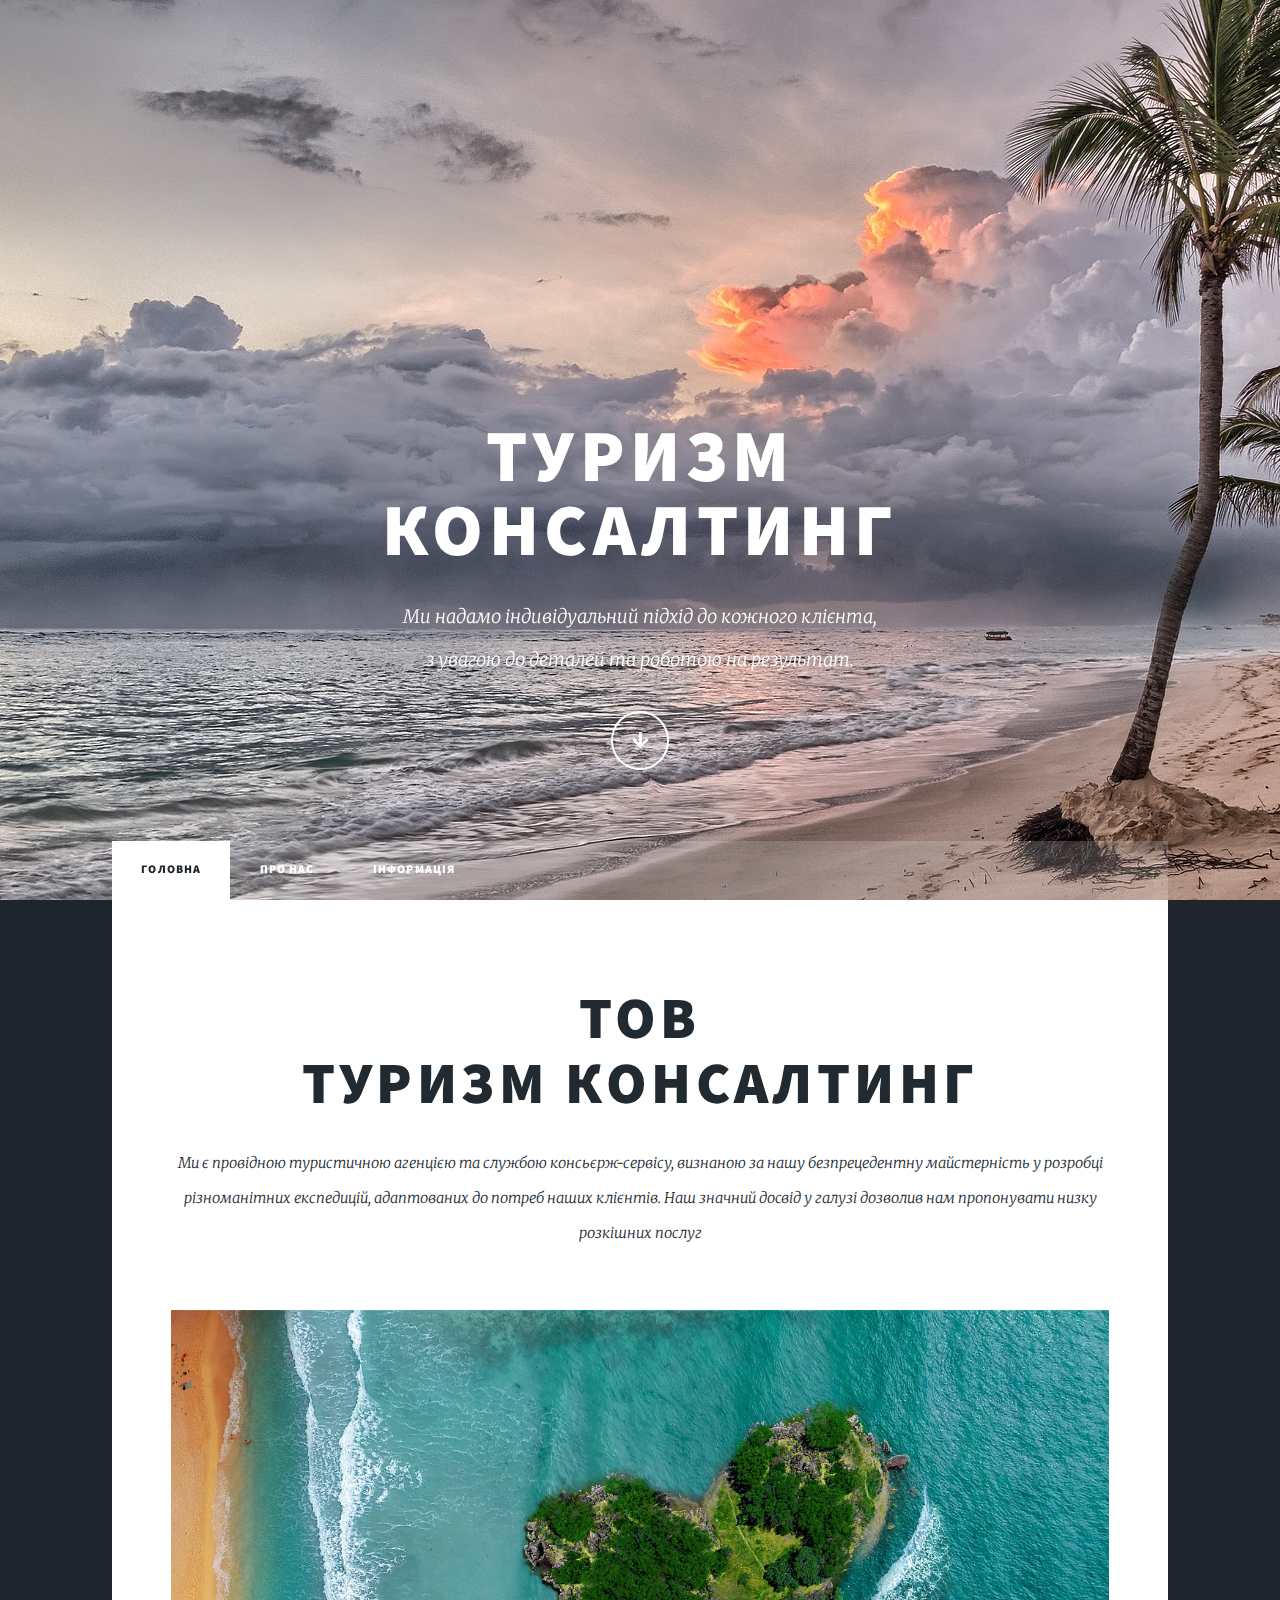
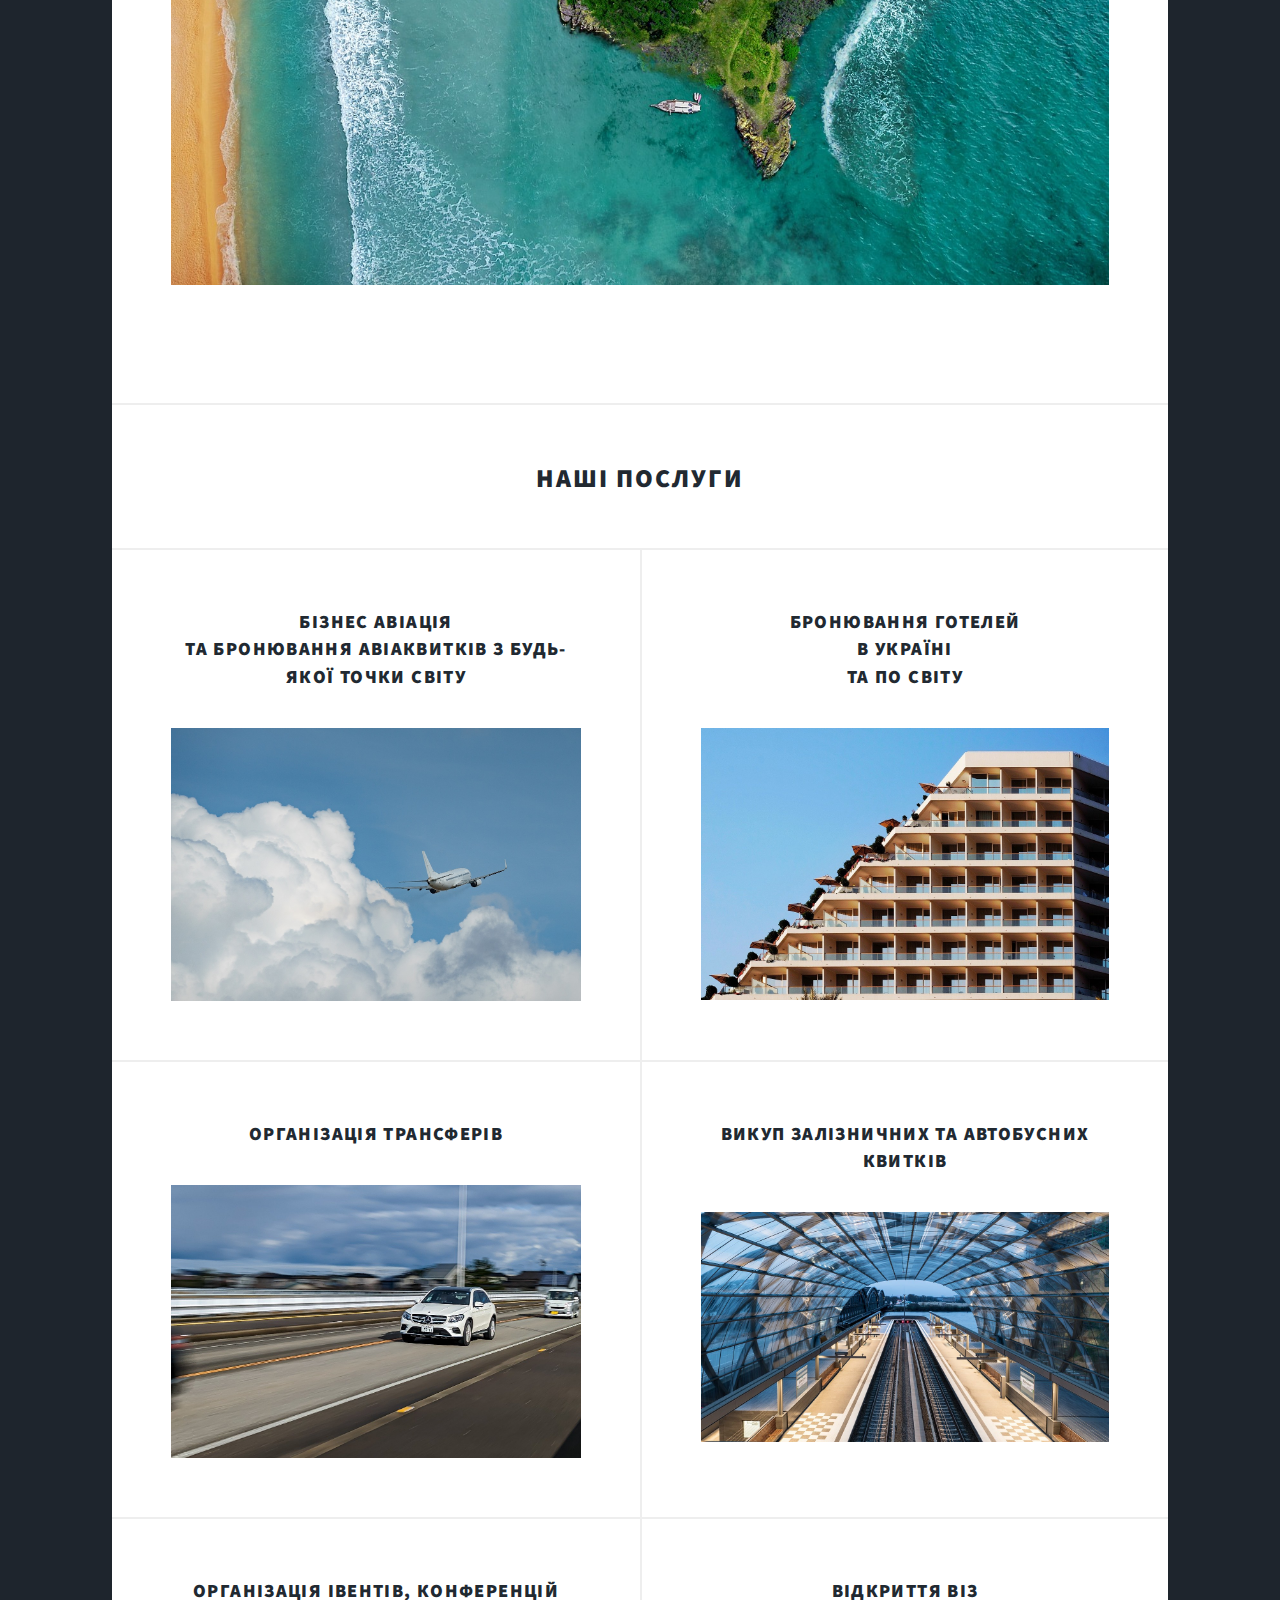
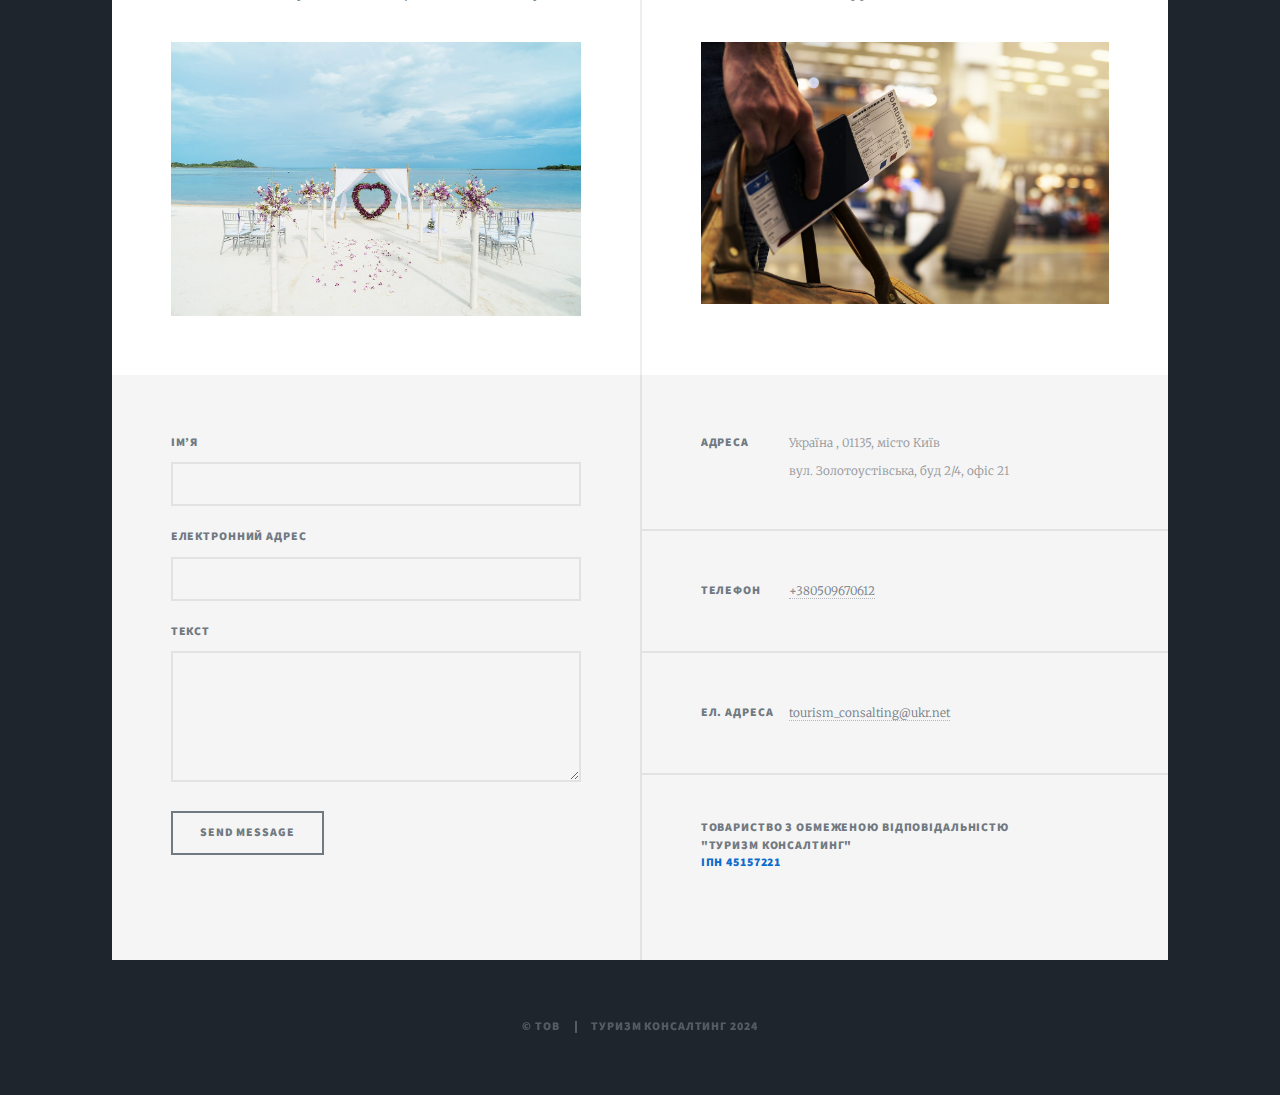
<file: index.html>
<!DOCTYPE HTML>
<html>
	<head>
		<title>ТУРИЗМ КОНСАЛТИНГ</title>
		<meta charset="utf-8" />
		<meta name="viewport" content="width=device-width, initial-scale=1, user-scalable=no" />
		<link rel="stylesheet" href="assets/css/main.css" />
		<noscript><link rel="stylesheet" href="assets/css/noscript.css" /></noscript>
		<link rel="icon" href="./images/google-palm.svg">
	</head>
	<body class="is-preload">

		<!-- Wrapper -->
			<div id="wrapper" class="fade-in">

				<!-- Intro -->
					<div id="intro">
						<h1>Туризм<br />
						Консалтинг</h1>
						<p>Ми надамо індивідуальний підхід до кожного клієнта,<br />
						з увагою до деталей та роботою на результат.</p>
						<ul class="actions">
							<li><a href="#header" class="button icon solid solo fa-arrow-down scrolly">Continue</a></li>
						</ul>
					</div>

				<!-- Header -->
					<header id="header">
						<!-- <a href="index.html" class="logo">Massively</a> -->
					</header>

				<!-- Nav -->
					<nav id="nav">
						<ul class="links">
							<li class="active"><a href="main.html">Головна</a></li>
							<li><a href="aboutUs.html">Про нас</a></li>
							<li><a href="info.html">Інформація</a></li>
						</ul>
					</nav>

				<!-- Main -->
					<div id="main">

						<!-- Featured Post -->
							<article class="post featured">
								<header class="major">
									<h2><a href="#">ТОВ <br/> Туризм Консалтинг</a></h2>
									<p>Ми є провідною туристичною агенцією та службою консьєрж-сервісу, визнаною за нашу безпрецедентну майстерність у розробці
									різноманітних експедицій, адаптованих до потреб наших клієнтів.
									Наш значний досвід у галузі дозволив нам пропонувати низку розкішних послуг</p>
								</header>
								<a href="#" class="image main"><img src="./images/island.jpg" alt="" /></a>

							</article>

						<!-- Posts -->
							<div class="title_box">
								<h2 class="title_section" style="text-align: center;" >Наші послуги </h2>
							</div>

							<section class="posts">
								<article>
									<div>
										<h3><a href="#">Бізнес авіація<br />
										та бронювання авіаквитків з будь-якої точки світу</a></h3>
									</div>
									<a href="#" class="image fit"><img src="./images/airplane.jpg" alt="" /></a>
								</article>
								<article>
									<div>
										<h3><a href="#">Бронювання готелей <br />в Україні <br />та по світу</a></h3>
									</div>
									<a href="#" class="image fit"><img src="images/hotel.jpg" alt="" /></a>
								</article>
								<article>
									<div>
										<h3><a href="#">Oрганізація трансферів</a></h3>
									</div>
									<a href="#" class="image fit"><img src="images/transfer.jpg" alt="" /></a>
								</article>
								<article>
									<div>
										<h3><a href="#">Викуп залізничних та автобусних квитків</a></h3>
									</div>
									<a href="#" class="image fit"><img src="images/train.jpg" alt="" /></a>
								</article>
								<article>
									<div>
										<h3><a href="#">Організація івентів, конференцій</a></h3>
									</div>
									<a href="#" class="image fit"><img src="images/beach.jpg" alt="" /></a>
								</article>
								<article>
									<div>
										<h3><a href="#">Відкриття віз</a></h3>
									</div>
									<a href="#" class="image fit"><img src="images/visa.jpg" alt="" /></a>
								</article>
							</section>
					</div>

				<!-- Footer -->
					<footer id="footer">
						<section>
							<form method="post" action="#">
								<div class="fields">
									<div class="field">
										<label for="name">Ім’я</label>
										<input type="text" name="name" id="name" />
									</div>
									<div class="field">
										<label for="email">Електронний адрес</label>
										<input type="text" name="email" id="email" />
									</div>
									<div class="field">
										<label for="message">Текст</label>
										<textarea name="message" id="message" rows="3"></textarea>
									</div>
								</div>
								<ul class="actions">
									<!-- <li><input type="submit" value="Send Message" /></li> -->
									<li><input type="button" value="Send Message" /></li>

								</ul>
							</form>
						</section>
						<section class="split contact">
							<section class="alt">
								<h3>Адреса</h3>
								<p>Україна , 01135, місто Київ<br />
								вул. Золотоустівська, буд 2/4, офіс 21</p>
							</section>
							<section>
								<h3>Телефон</h3>
								<p><a href="#">+380509670612</a></p>
							</section>
							<section>
								<h3>Ел. адреса<br /></h3>
								<p><a href="#">tourism_consalting@ukr.net</a></p>
							</section>
							<section>
								<h3>ТОВАРИСТВО З ОБМЕЖЕНОЮ ВІДПОВІДАЛЬНІСТЮ <br> "Туризм Консалтинг" <p style="color: #0d6bc9;">ІПН 45157221</p></h3>
							</section>
							<!-- <section>
								<h3>Social</h3>
								<ul class="icons alt">
									<li><a href="#" class="icon brands alt fa-twitter"><span class="label">Twitter</span></a></li>
									<li><a href="#" class="icon brands alt fa-facebook-f"><span class="label">Facebook</span></a></li>
									<li><a href="#" class="icon brands alt fa-instagram"><span class="label">Instagram</span></a></li>
									<li><a href="#" class="icon brands alt fa-github"><span class="label">GitHub</span></a></li>
								</ul>
							</section> -->
						</section>
					</footer>

				<!-- Copyright -->
					<div id="copyright">
						<ul><li>&copy; TOB</li><li>ТУРИЗМ КОНСАЛТИНГ 2024</li></ul>
					</div>

			</div>

		<!-- Scripts -->
			<script src="assets/js/jquery.min.js"></script>
			<script src="assets/js/jquery.scrollex.min.js"></script>
			<script src="assets/js/jquery.scrolly.min.js"></script>
			<script src="assets/js/browser.min.js"></script>
			<script src="assets/js/breakpoints.min.js"></script>
			<script src="assets/js/util.js"></script>
			<script src="assets/js/main.js"></script>

	</body>
</html>



<!-- <span class="date">text_text_text</span> -->
</file>
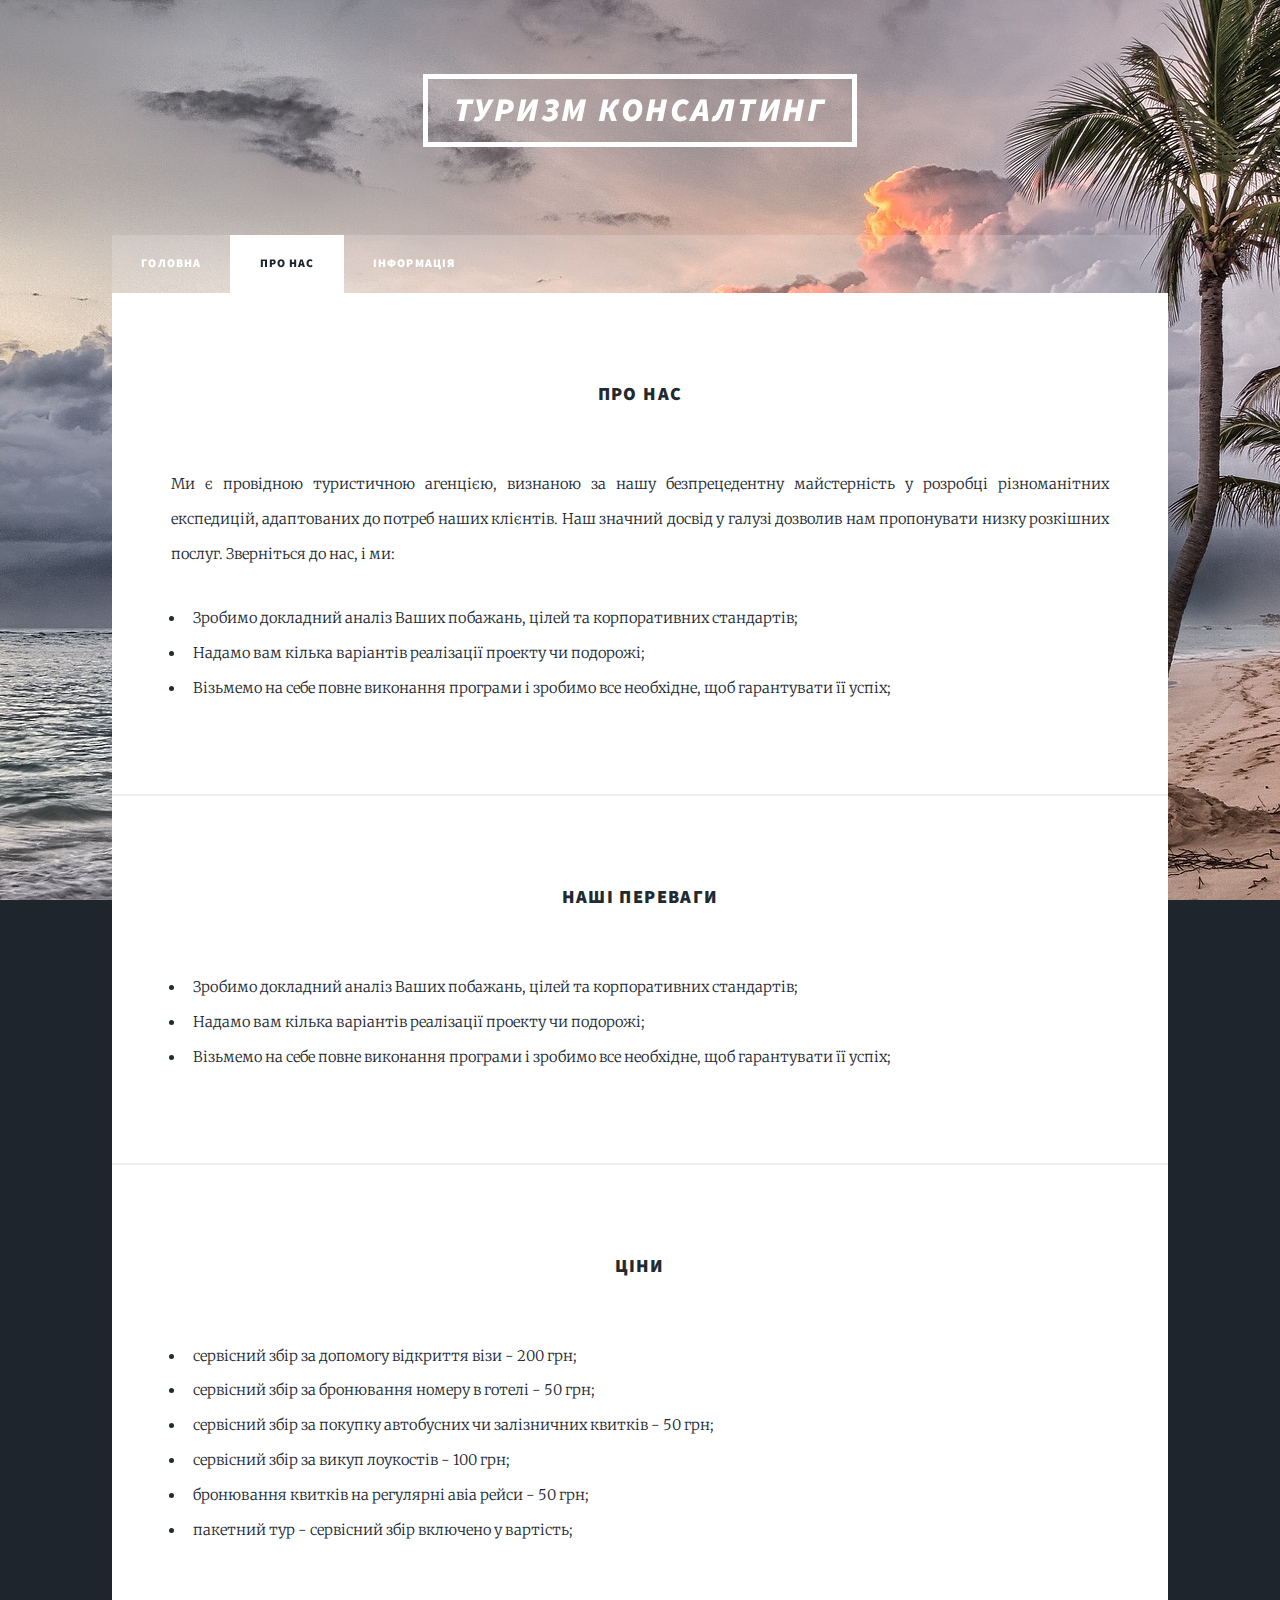
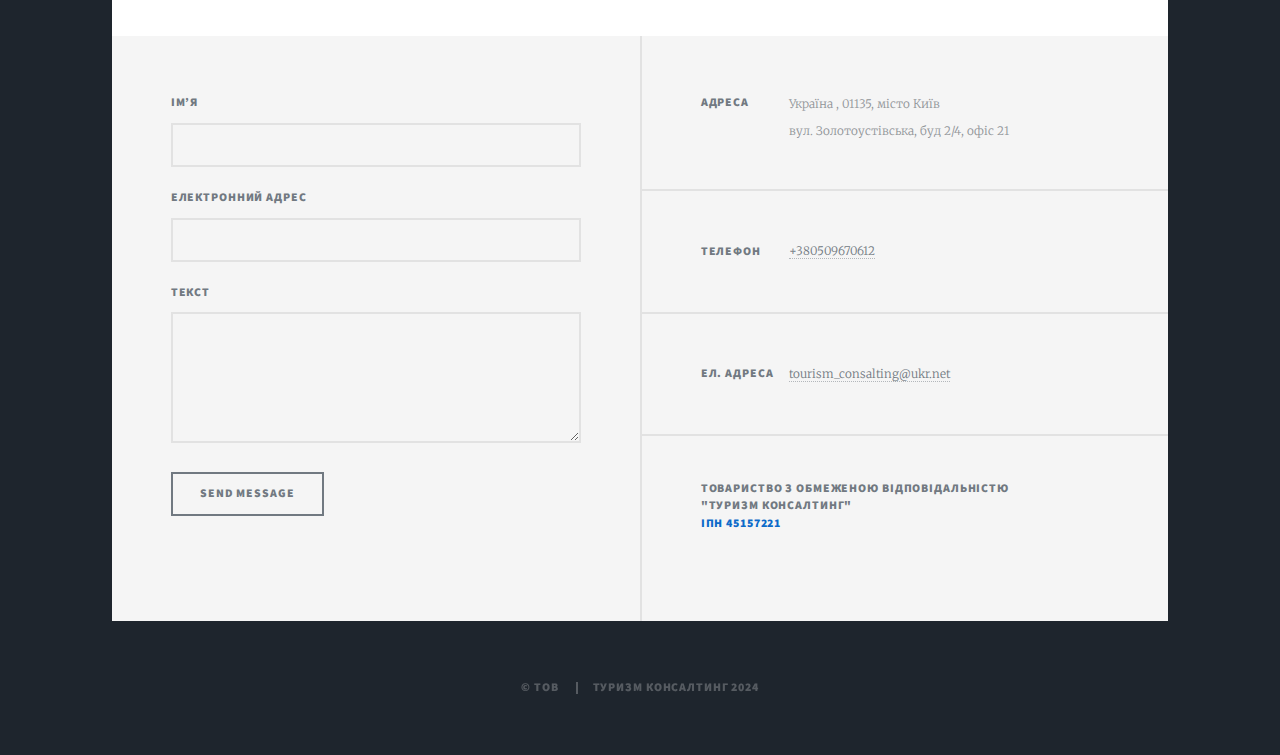
<file: aboutUs.html>
<!DOCTYPE HTML>
<html>
	<head>
		<title>ТУРИЗМ КОНСАЛТИНГ</title>
		<meta charset="utf-8" />
		<meta name="viewport" content="width=device-width, initial-scale=1, user-scalable=no" />
		<link rel="stylesheet" href="assets/css/main.css" />
		<noscript><link rel="stylesheet" href="assets/css/noscript.css" /></noscript>
		<link rel="icon" href="./images/google-palm.svg">
	</head>
	<body class="is-preload">

		<div id="wrapper">
			<header id="header">
				<p class="logo">ТУРИЗМ КОНСАЛТИНГ</p>
			</header>

			<nav id="nav">
				<ul class="links">
					<li><a href="index.html">Головна</a></li>
					<li class="active"><a href="aboutUs.html">Про нас</a></li>
					<li><a href="info.html">Інформація</a></li>
				</ul>
			</nav>

				<!-- Main -->
					<div id="main">
						<!-- Post -->
							<section class="post">
								<header class="major">
									<h3>Про нас</h3>
								</header>
								<p>Ми є провідною туристичною агенцією, визнаною за нашу безпрецедентну майстерність у розробці
								різноманітних експедицій, адаптованих до потреб наших клієнтів.
								Наш значний досвід у галузі дозволив нам пропонувати низку розкішних послуг.
								Зверніться до нас, і ми:
								</p>
								<ul>
									<li>Зробимо докладний аналіз Ваших побажань, цілей та корпоративних стандартів;</li>
									<li>Надамо вам кілька варіантів реалізації проекту чи подорожі;</li>
									<li>Візьмемо на себе повне виконання програми і зробимо все необхідне, щоб гарантувати її успіх;</li>
								</ul>
						</section>

						<section class="post">
								<header class="major">
									<h3>Наші переваги</h3>
								</header>
								<ul>
									<li>Зробимо докладний аналіз Ваших побажань, цілей та корпоративних стандартів;</li>
									<li>Надамо вам кілька варіантів реалізації проекту чи подорожі;</li>
									<li>Візьмемо на себе повне виконання програми і зробимо все необхідне, щоб гарантувати її успіх;</li>
								</ul>
						</section>
							
						<section class="post">
									<header class="major">
										<h3>Ціни</h3>
									</header>
									<ul>
										<li>сервісний збір за допомогу відкриття візи - 200 грн;</li>
										<li>сервісний збір за бронювання номеру в готелі - 50 грн;</li>
										<li>сервісний збір за покупку автобусних чи залізничних квитків - 50 грн;</li>
										<li>сервісний збір за викуп лоукостів - 100 грн;</li>
										<li>бронювання квитків на регулярні авіа рейси - 50 грн;</li>
										<li>пакетний тур - сервісний збір включено у вартість;</li>
									</li>
									</ul>
						</section>
					</div>

				<!-- Footer -->
				<footer id="footer">
					<section>
						<form method="post" action="#">
							<div class="fields">
								<div class="field">
									<label for="name">Ім’я</label>
									<input type="text" name="name" id="name" />
								</div>
								<div class="field">
									<label for="email">Електронний адрес</label>
									<input type="text" name="email" id="email" />
								</div>
								<div class="field">
									<label for="message">Текст</label>
									<textarea name="message" id="message" rows="3"></textarea>
								</div>
							</div>
							<ul class="actions">
								<!-- <li><input type="submit" value="Send Message" /></li> -->
								<li><input type="button" value="Send Message" /></li>
				
							</ul>
						</form>
					</section>
					<section class="split contact">

						<section class="alt">
							<h3>Адреса</h3>
							<p>Україна , 01135, місто Київ<br />
								вул. Золотоустівська, буд 2/4, офіс 21</p>
						</section>

						<section>
							<h3>Телефон</h3>
							<p><a href="#">+380509670612</a></p>
						</section>

						<section>
							<h3>Ел. адреса<br /></h3>
							<p><a href="#">tourism_consalting@ukr.net</a></p>
						</section>

						<section>
							<h3>ТОВАРИСТВО З ОБМЕЖЕНОЮ ВІДПОВІДАЛЬНІСТЮ <br> "Туризм Консалтинг" <p style="color: #0d6bc9;">ІПН 45157221</p></h3>
						</section>
					</section>
				</footer>

				<!-- Copyright -->
					<div id="copyright">
						<ul>
							<ul>
								<li>&copy; TOB</li>
								<li>ТУРИЗМ КОНСАЛТИНГ 2024</li>
							</ul>
						</ul>
					</div>
			</div>

		<!-- Scripts -->
			<script src="assets/js/jquery.min.js"></script>
			<script src="assets/js/jquery.scrollex.min.js"></script>
			<script src="assets/js/jquery.scrolly.min.js"></script>
			<script src="assets/js/browser.min.js"></script>
			<script src="assets/js/breakpoints.min.js"></script>
			<script src="assets/js/util.js"></script>
			<script src="assets/js/main.js"></script>

	</body>
</html>
</file>
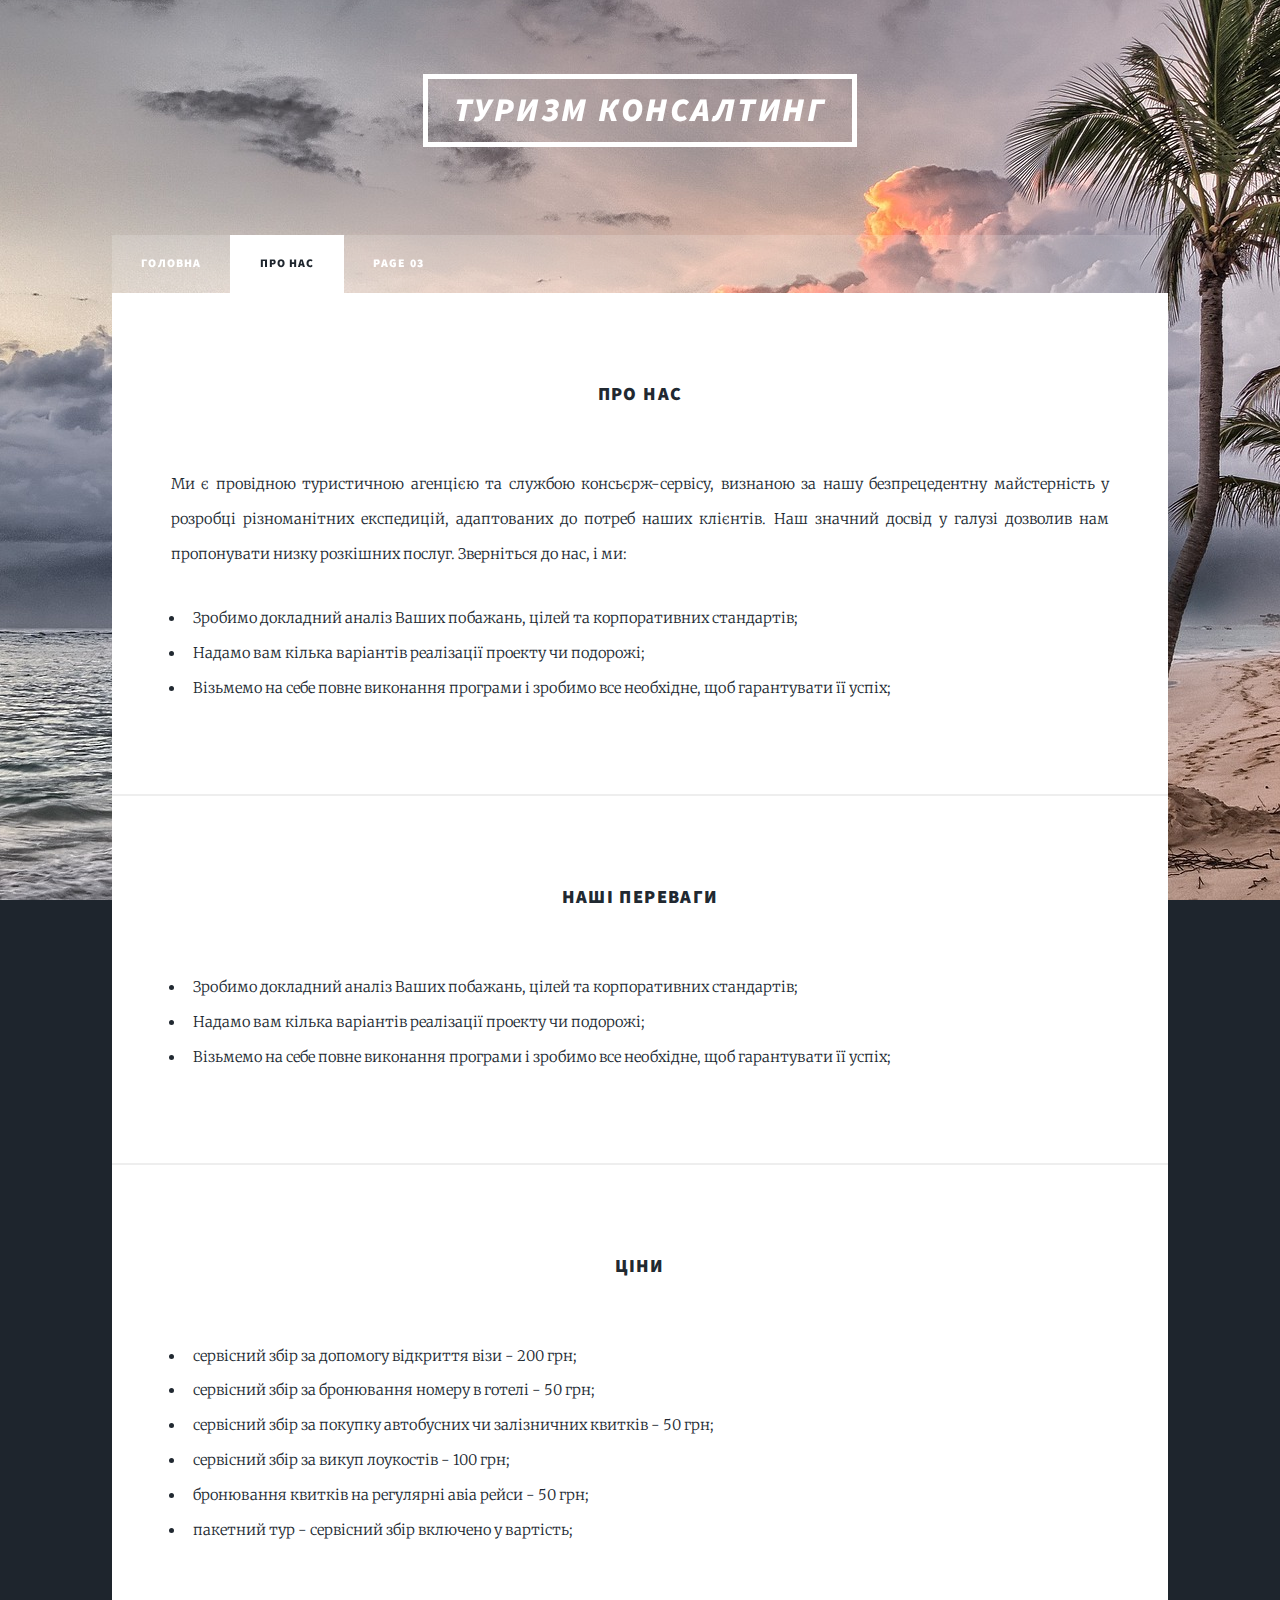
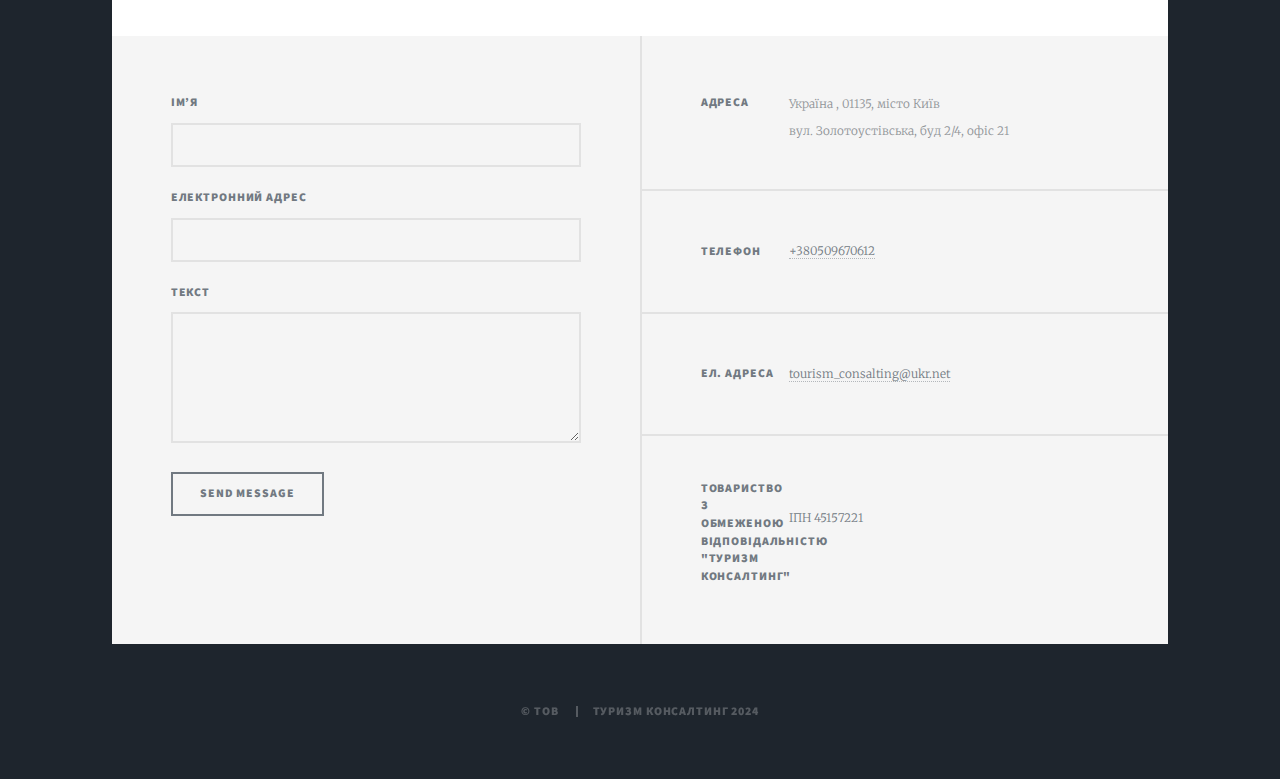
<file: generic.html>
<!DOCTYPE HTML>
<html>
	<head>
		<title>LTA SERVICE</title>
		<meta charset="utf-8" />
		<meta name="viewport" content="width=device-width, initial-scale=1, user-scalable=no" />
		<link rel="stylesheet" href="assets/css/main.css" />
		<noscript><link rel="stylesheet" href="assets/css/noscript.css" /></noscript>
		<link rel="icon" href="../images/google-palm.svg">
	</head>
	<body class="is-preload">

		<div id="wrapper">
			<header id="header">
				<p class="logo">ТУРИЗМ КОНСАЛТИНГ</p>
			</header>

			<nav id="nav">
				<ul class="links">
					<li><a href="index.html">Головна</a></li>
					<li class="active"><a href="generic.html">Про нас</a></li>
					<li><a href="elements.html">PAGE 03</a></li>
				</ul>
			</nav>

				<!-- Main -->
					<div id="main">
						<!-- Post -->
							<section class="post">
								<header class="major">
									<h3>Про нас</h3>
								</header>
								<p>Ми є провідною туристичною агенцією та службою консьєрж-сервісу, визнаною за нашу безпрецедентну майстерність у розробці
								різноманітних експедицій, адаптованих до потреб наших клієнтів.
								Наш значний досвід у галузі дозволив нам пропонувати низку розкішних послуг.
								Зверніться до нас, і ми:
								</p>
								<ul>
									<li>Зробимо докладний аналіз Ваших побажань, цілей та корпоративних стандартів;</li>
									<li>Надамо вам кілька варіантів реалізації проекту чи подорожі;</li>
									<li>Візьмемо на себе повне виконання програми і зробимо все необхідне, щоб гарантувати її успіх;</li>
								</ul>
						</section>

						<section class="post">
								<header class="major">
									<h3>Наші переваги</h3>
								</header>
								<ul>
									<li>Зробимо докладний аналіз Ваших побажань, цілей та корпоративних стандартів;</li>
									<li>Надамо вам кілька варіантів реалізації проекту чи подорожі;</li>
									<li>Візьмемо на себе повне виконання програми і зробимо все необхідне, щоб гарантувати її успіх;</li>
								</ul>
						</section>
							
						<section class="post">
									<header class="major">
										<h3>Ціни</h3>
									</header>
									<ul>
										<li>сервісний збір за допомогу відкриття візи - 200 грн;</li>
										<li>сервісний збір за бронювання номеру в готелі - 50 грн;</li>
										<li>сервісний збір за покупку автобусних чи залізничних квитків - 50 грн;</li>
										<li>сервісний збір за викуп лоукостів - 100 грн;</li>
										<li>бронювання квитків на регулярні авіа рейси - 50 грн;</li>
										<li>пакетний тур - сервісний збір включено у вартість;</li>
									</li>
									</ul>
						</section>
					</div>

				<!-- Footer -->
				<footer id="footer">
					<section>
						<form method="post" action="#">
							<div class="fields">
								<div class="field">
									<label for="name">Ім’я</label>
									<input type="text" name="name" id="name" />
								</div>
								<div class="field">
									<label for="email">Електронний адрес</label>
									<input type="text" name="email" id="email" />
								</div>
								<div class="field">
									<label for="message">Текст</label>
									<textarea name="message" id="message" rows="3"></textarea>
								</div>
							</div>
							<ul class="actions">
								<!-- <li><input type="submit" value="Send Message" /></li> -->
								<li><input type="button" value="Send Message" /></li>
				
							</ul>
						</form>
					</section>
					<section class="split contact">

						<section class="alt">
							<h3>Адреса</h3>
							<p>Україна , 01135, місто Київ<br />
								вул. Золотоустівська, буд 2/4, офіс 21</p>
						</section>

						<section>
							<h3>Телефон</h3>
							<p><a href="#">+380509670612</a></p>
						</section>

						<section>
							<h3>Ел. адреса<br /></h3>
							<p><a href="#">tourism_consalting@ukr.net</a></p>
						</section>

						<section>
							<h3>ТОВАРИСТВО З ОБМЕЖЕНОЮ ВІДПОВІДАЛЬНІСТЮ "Туризм Консалтинг"</h3>
							<div>
								<p style="color: #717981;">ІПН 45157221</p>
							</div>
						</section>
					</section>
				</footer>

				<!-- Copyright -->
					<div id="copyright">
						<ul>
							<ul>
								<li>&copy; TOB</li>
								<li>ТУРИЗМ КОНСАЛТИНГ 2024</li>
							</ul>
						</ul>
					</div>

			</div>

		<!-- Scripts -->
			<script src="assets/js/jquery.min.js"></script>
			<script src="assets/js/jquery.scrollex.min.js"></script>
			<script src="assets/js/jquery.scrolly.min.js"></script>
			<script src="assets/js/browser.min.js"></script>
			<script src="assets/js/breakpoints.min.js"></script>
			<script src="assets/js/util.js"></script>
			<script src="assets/js/main.js"></script>

	</body>
</html>
</file>
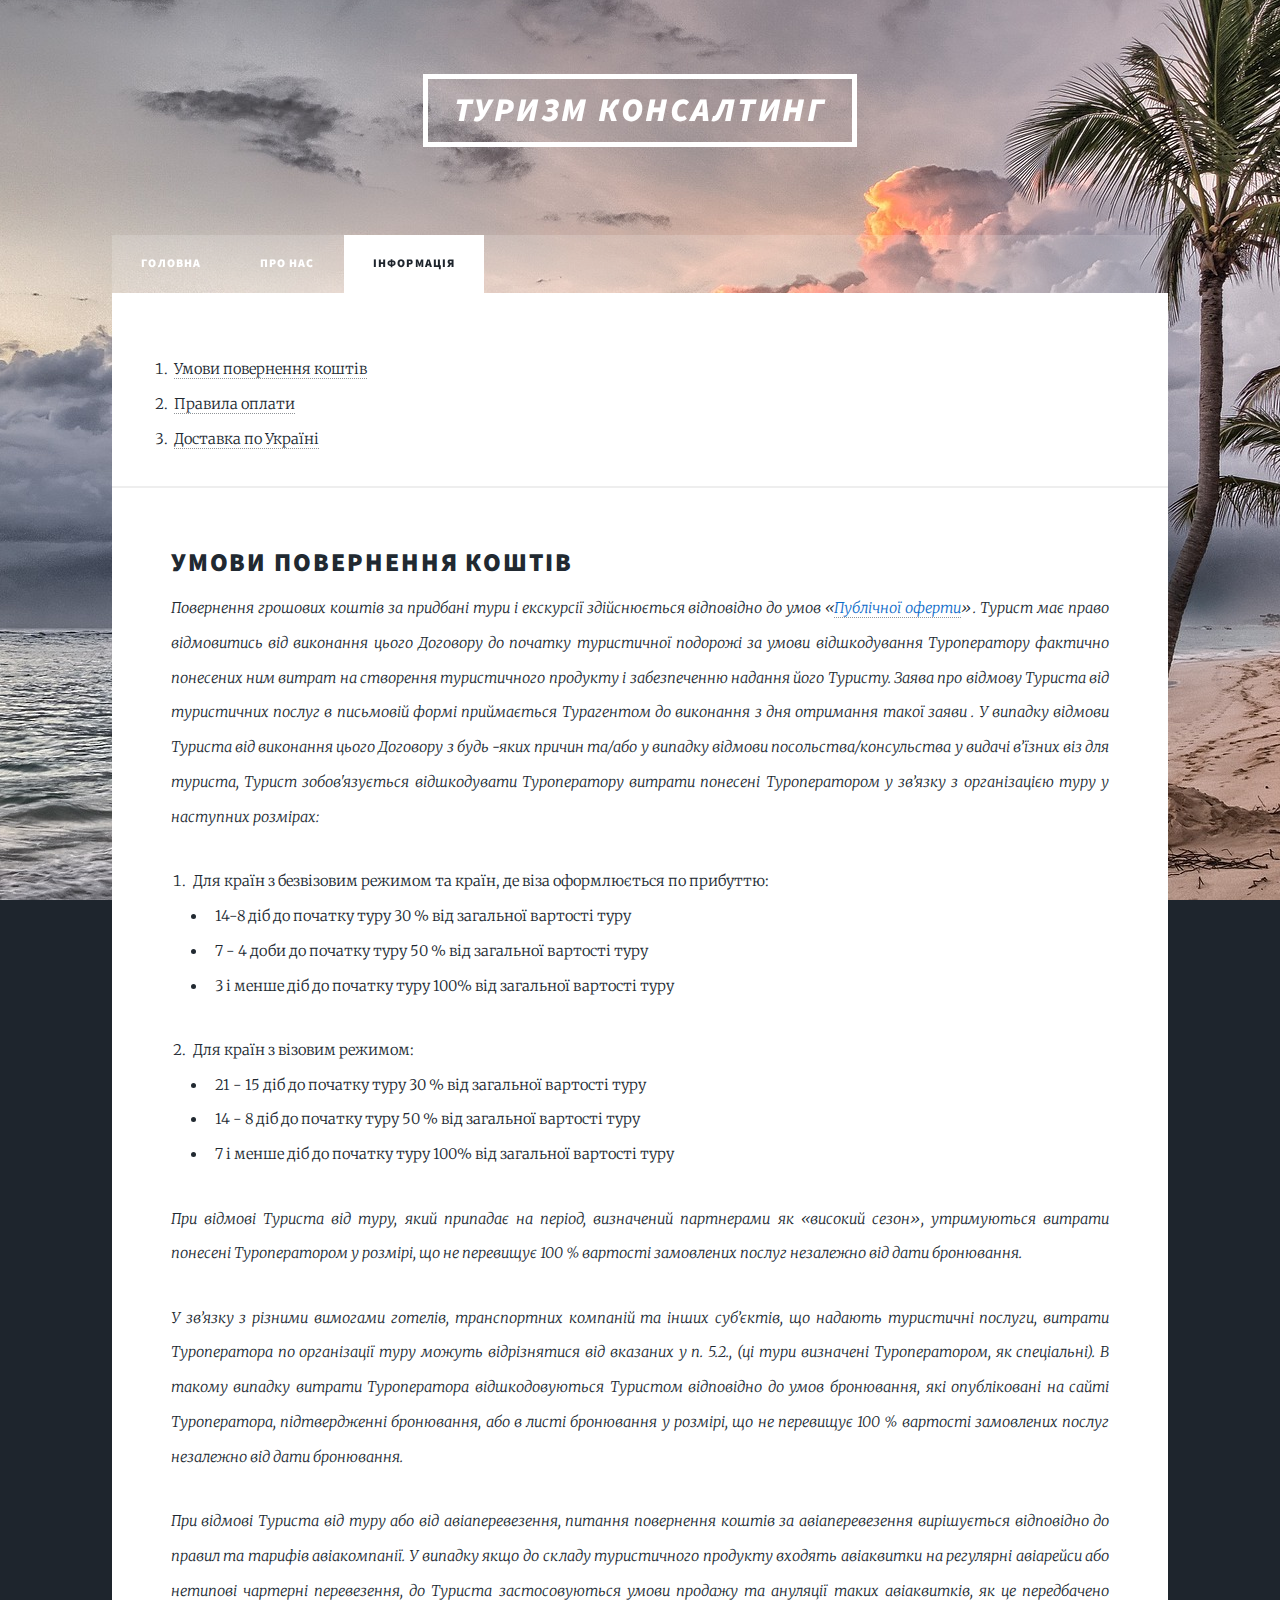
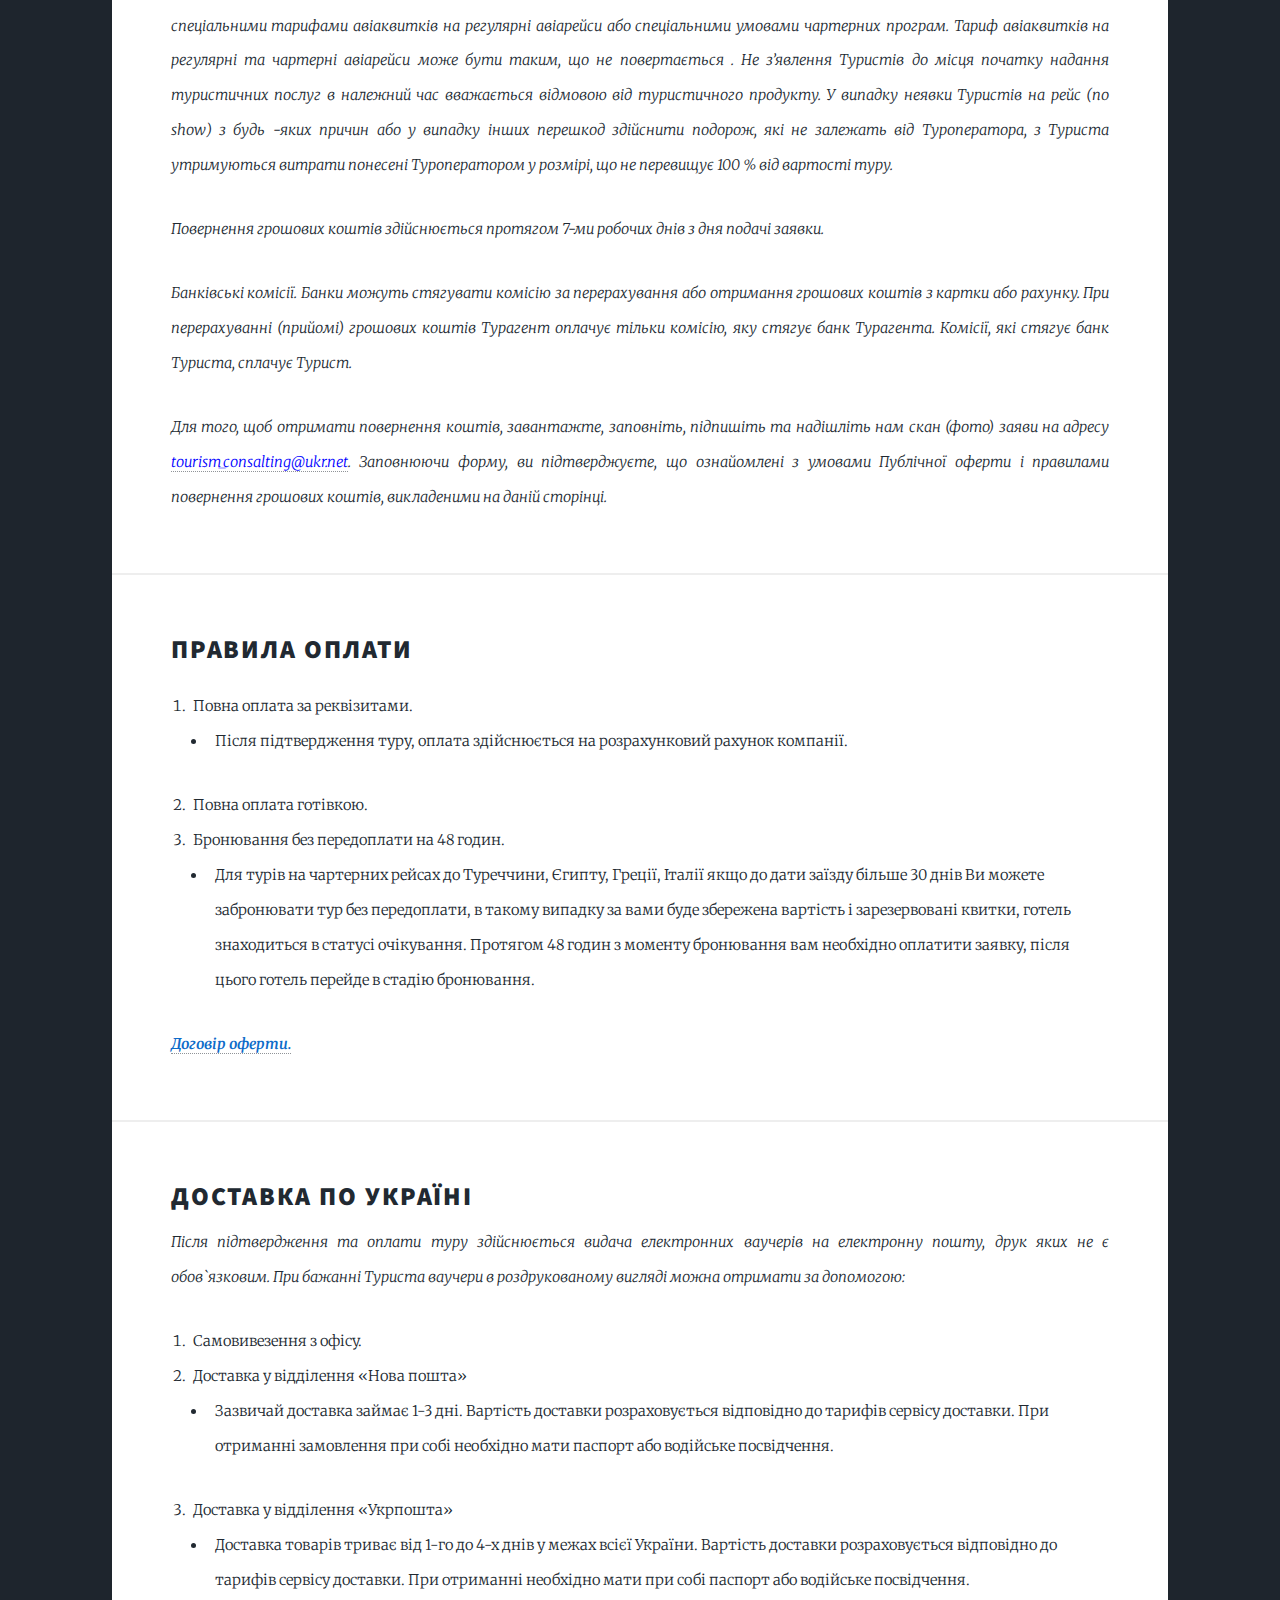
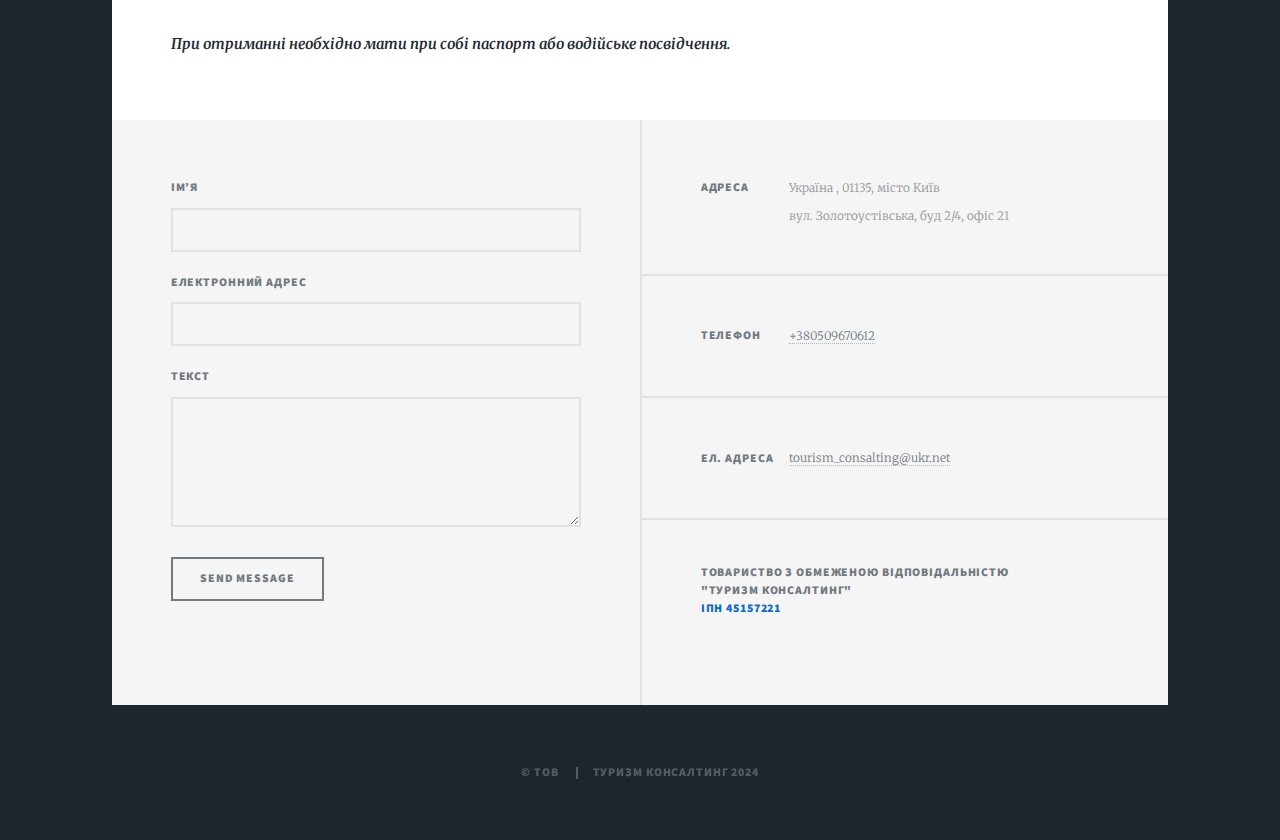
<file: info.html>
<!DOCTYPE HTML>
<html>
	<head>
		<title>ТУРИЗМ КОНСАЛТИНГ</title>
		<meta charset="utf-8" />
		<meta name="viewport" content="width=device-width, initial-scale=1, user-scalable=no" />
		<link rel="stylesheet" href="assets/css/main.css" />
		<noscript><link rel="stylesheet" href="assets/css/noscript.css" /></noscript>
		<link rel="icon" href="./images/google-palm.svg">
	</head>
	<body class="is-preload">

		<!-- Wrapper -->
			<div id="wrapper">

				<!-- Header -->
						<header id="header">
							<p class="logo">ТУРИЗМ КОНСАЛТИНГ</p>
						</header>

				<!-- Nav -->
					<nav id="nav">
						<ul class="links">
							<li><a href="index.html">Головна</a></li>
							<li><a href="aboutUs.html">Про нас</a></li>
							<li class="active"><a href="info.html">Інформація</a></li>
						</ul>
					</nav>

				<!-- Main -->
					<div id="main">

						<ol>
							<li> 
								<a class="scrolly" href="#refundTerms">Умови повернення коштів</a> </li>
							<li> 
								<a class="scrolly" href="#paymentRules">Правила оплати</a> </li>
							<li> 
								<a class="scrolly" href="#deliveryAcrossUkraine">Доставка по Україні</a> </li>
						</ol>

						<!-- Post -->

						<section>
							<header>
								<h2 id="refundTerms">Умови повернення коштів</h2>
								<p>
									Повернення грошових коштів за придбані тури і екскурсії здійснюється відповідно до умов «<a style="color: #0d6bc9;" target="_blank" href="./images/ДОГОВІР_ПУБЛІЧНОЇ_ОФЕРТИ_КОНСАЛТИНГ.pdf">Публічної оферти</a>».
									Турист має право відмовитись від виконання цього Договору до початку туристичної подорожі за умови відшкодування
									Туроператору фактично понесених ним витрат на створення туристичного
									продукту і забезпеченню надання його Туристу. Заява про відмову Туриста від туристичних послуг в письмовій формі
									приймається Турагентом до виконання з дня отримання такої заяви .
									У випадку відмови Туриста від виконання цього Договору з будь -яких причин та/або у випадку відмови
									посольства/консульства у видачі в’їзних віз для туриста, Турист зобов'язується відшкодувати Туроператору витрати
									понесені Туроператором у зв’язку з організацією туру у наступних розмірах:
								</p>

								<ol>
									<li>
										Для країн з безвізовим режимом та країн, де віза оформлюється по прибуттю:
										<ul>
											<li>
												14-8 діб до початку туру 30 % від загальної вартості туру
											</li>
											<li>
												7 - 4 доби до початку туру 50 % від загальної вартості туру
											</li>
											<li>
												3 і менше діб до початку туру 100% від загальної вартості туру
											</li>
										</ul>
									</li>

									<li>
										Для країн з візовим режимом:
										<ul>
											<li>
												21 - 15 діб до початку туру 30 % від загальної вартості туру
											</li>
											<li>
												14 - 8 діб до початку туру 50 % від загальної вартості туру
											</li>
											<li>
												7 і менше діб до початку туру 100% від загальної вартості туру
											</li>
										</ul>
									</li>
								</ol>

								<p>
									При відмові Туриста від туру, який припадає на період, визначений партнерами як «високий сезон», утримуються витрати
									понесені Туроператором у розмірі, що не перевищує 100 % вартості замовлених послуг незалежно від дати бронювання.
								</p>

								<p>
									У зв’язку з різними вимогами готелів, транспортних компаній та інших суб’єктів, що надають
									туристичні послуги, витрати Туроператора по організації туру можуть відрізнятися від вказаних у п. 5.2., (ці тури
									визначені Туроператором, як спеціальні). В такому випадку витрати Туроператора
									відшкодовуються Туристом відповідно до умов бронювання, які опубліковані на сайті Туроператора,
									підтвердженні бронювання, або в листі бронювання у розмірі, що не перевищує 100 % вартості замовлених послуг незалежно
									від дати бронювання.
								</p>

								<p>
									При відмові Туриста від туру або від авіаперевезення, питання повернення коштів за авіаперевезення вирішується
									відповідно до правил та тарифів авіакомпанії. У випадку якщо до складу туристичного продукту входять авіаквитки на
									регулярні авіарейси або нетипові чартерні перевезення, до Туриста застосовуються умови продажу та ануляції таких
									авіаквитків, як це передбачено спеціальними тарифами авіаквитків на регулярні авіарейси або спеціальними умовами
									чартерних програм. Тариф авіаквитків на регулярні та чартерні авіарейси може бути таким, що не повертається .
									Не з’явлення Туристів до місця початку надання туристичних послуг в належний час вважається відмовою від туристичного
									продукту. У випадку неявки Туристів на рейс (no show) з будь -яких причин або у випадку інших перешкод здійснити
									подорож, які не залежать від Туроператора, з Туриста утримуються витрати понесені Туроператором у розмірі, що не
									перевищує 100 % від вартості туру.
								</p>

								<p>
									Повернення грошових коштів здійснюється протягом 7-ми робочих днів з дня подачі заявки.
								</p>

								<p>
									Банківські комісії. Банки можуть стягувати комісію за перерахування або отримання грошових коштів з картки або рахунку.
									При перерахуванні (прийомі) грошових коштів Турагент оплачує тільки комісію, яку стягує банк Турагента. Комісії, які
									стягує банк Туриста, сплачує Турист.
								</p>

								<p>
									Для того, щоб отримати повернення коштів, завантажте, заповніть, підпишіть та надішліть нам скан (фото) заяви на адресу
									<span><a style="color: blue;" href="">tourism_consalting@ukr.net</a></span>.
									Заповнюючи форму, ви підтверджуєте, що ознайомлені з умовами Публічної оферти і правилами повернення грошових коштів,
									викладеними на даній сторінці.
								</p>
							</header>
						</section>


						<section>
							<header>
								<h2 id="paymentRules">Правила оплати</h2>

								<ol>
									<li>
										Повна оплата за реквізитами.
										<ul>
											<li>Після підтвердження туру, оплата здійснюється на розрахунковий рахунок компанії.</li>
										</ul>
									</li>
									<li>
										Повна оплата готівкою.
									</li>
									<li>
										Бронювання без передоплати на 48 годин.
									<ul>
										<li>
											Для турів на чартерних рейсах до Туреччини, Єгипту, Греції, Італії якщо до дати заїзду більше 30 днів Ви можете
											забронювати тур без передоплати, в такому випадку за вами буде збережена вартість і зарезервовані квитки, готель
											знаходиться в статусі очікування. Протягом 48 годин з моменту бронювання вам необхідно оплатити заявку, після цього
											готель перейде в стадію бронювання.
										</li>
									</ul>
									</li>
								</ol>
									
								<p>
									<b><a style="color: #0d6bc9;" target="_blank" href="./images/ДОГОВІР_ПУБЛІЧНОЇ_ОФЕРТИ_КОНСАЛТИНГ.pdf">Договір оферти.</a></b>
								</p>
							</header>
						</section>

						<section>
							<header>
								<h2 id="deliveryAcrossUkraine">Доставка по Україні</h2>
								<p>
									Після підтвердження та оплати туру здійснюється видача електронних ваучерів на електронну пошту, друк яких не є
									обов`язковим.
									При бажанні Туриста ваучери в роздрукованому вигляді можна отримати за допомогою:
								</p>
								<ol>
									<li>
										Самовивезення з офісу.
									</li>
									<li>
										Доставка у відділення «Нова пошта»
										<ul>
											<li>
												Зазвичай доставка займає 1-3 дні.
												Вартість доставки розраховується відповідно до тарифів сервісу доставки.
												При отриманні замовлення при собі необхідно мати паспорт або водійське посвідчення.
											</li>
										</ul>
									</li>
									<li>
										Доставка у відділення «Укрпошта»
										<ul>
											<li>
												Доставка товарів триває від 1-го до 4-х днів у межах всієї України.
												Вартість доставки розраховується відповідно до тарифів сервісу доставки.
												При отриманні необхідно мати при собі паспорт або водійське посвідчення.
											</li>
										</ul>
									</li>
								</ol>

								<p>
									<b>При отриманні необхідно мати при собі паспорт або водійське посвідчення.</b>
								</p>
							</header>
						</section>
				

					</div>

				<!-- Footer -->
					<footer id="footer">
						<section>
							<form method="post" action="#">
								<div class="fields">
									<div class="field">
										<label for="name">Ім’я</label>
										<input type="text" name="name" id="name" />
									</div>
									<div class="field">
										<label for="email">Електронний адрес</label>
										<input type="text" name="email" id="email" />
									</div>
									<div class="field">
										<label for="message">Текст</label>
										<textarea name="message" id="message" rows="3"></textarea>
									</div>
								</div>
								<ul class="actions">
									<!-- <li><input type="submit" value="Send Message" /></li> -->
									<li><input type="button" value="Send Message" /></li>
					
								</ul>
							</form>
						</section>
						<section class="split contact">
							<section class="alt">
								<h3>Адреса</h3>
								<p>Україна , 01135, місто Київ<br />
									вул. Золотоустівська, буд 2/4, офіс 21</p>
							</section>
							
							<section>
								<h3>Телефон</h3>
								<p><a href="#">+380509670612</a></p>
							</section>

							<section>
								<h3>Ел. адреса<br /></h3>
								<p><a href="#">tourism_consalting@ukr.net</a></p>
							</section>

							<section>
								<div>
									<h3>ТОВАРИСТВО З ОБМЕЖЕНОЮ ВІДПОВІДАЛЬНІСТЮ <br> "Туризм Консалтинг" <p style="color: #0d6bc9;">ІПН 45157221</p></h3>
								</div>
							</section>
						</section>
					</footer>

				<!-- Copyright -->
					<div id="copyright">
						<ul>
							<ul>
								<li>&copy; TOB</li>
								<li>ТУРИЗМ КОНСАЛТИНГ 2024</li>
							</ul>
						</ul>
					</div>

			</div>

		<!-- Scripts -->
			<script src="assets/js/jquery.min.js"></script>
			<script src="assets/js/jquery.scrollex.min.js"></script>
			<script src="assets/js/jquery.scrolly.min.js"></script>
			<script src="assets/js/browser.min.js"></script>
			<script src="assets/js/breakpoints.min.js"></script>
			<script src="assets/js/util.js"></script>
			<script src="assets/js/main.js"></script>

	</body>
</html>





	<!-- <ul class="icons">
		<li><a href="#" class="icon brands fa-twitter"><span class="label">Twitter</span></a></li>
		<li><a href="#" class="icon brands fa-facebook-f"><span class="label">Facebook</span></a></li>
		<li><a href="#" class="icon brands fa-instagram"><span class="label">Instagram</span></a></li>
		<li><a href="#" class="icon brands fa-github"><span class="label">GitHub</span></a></li>
	</ul> -->
</file>
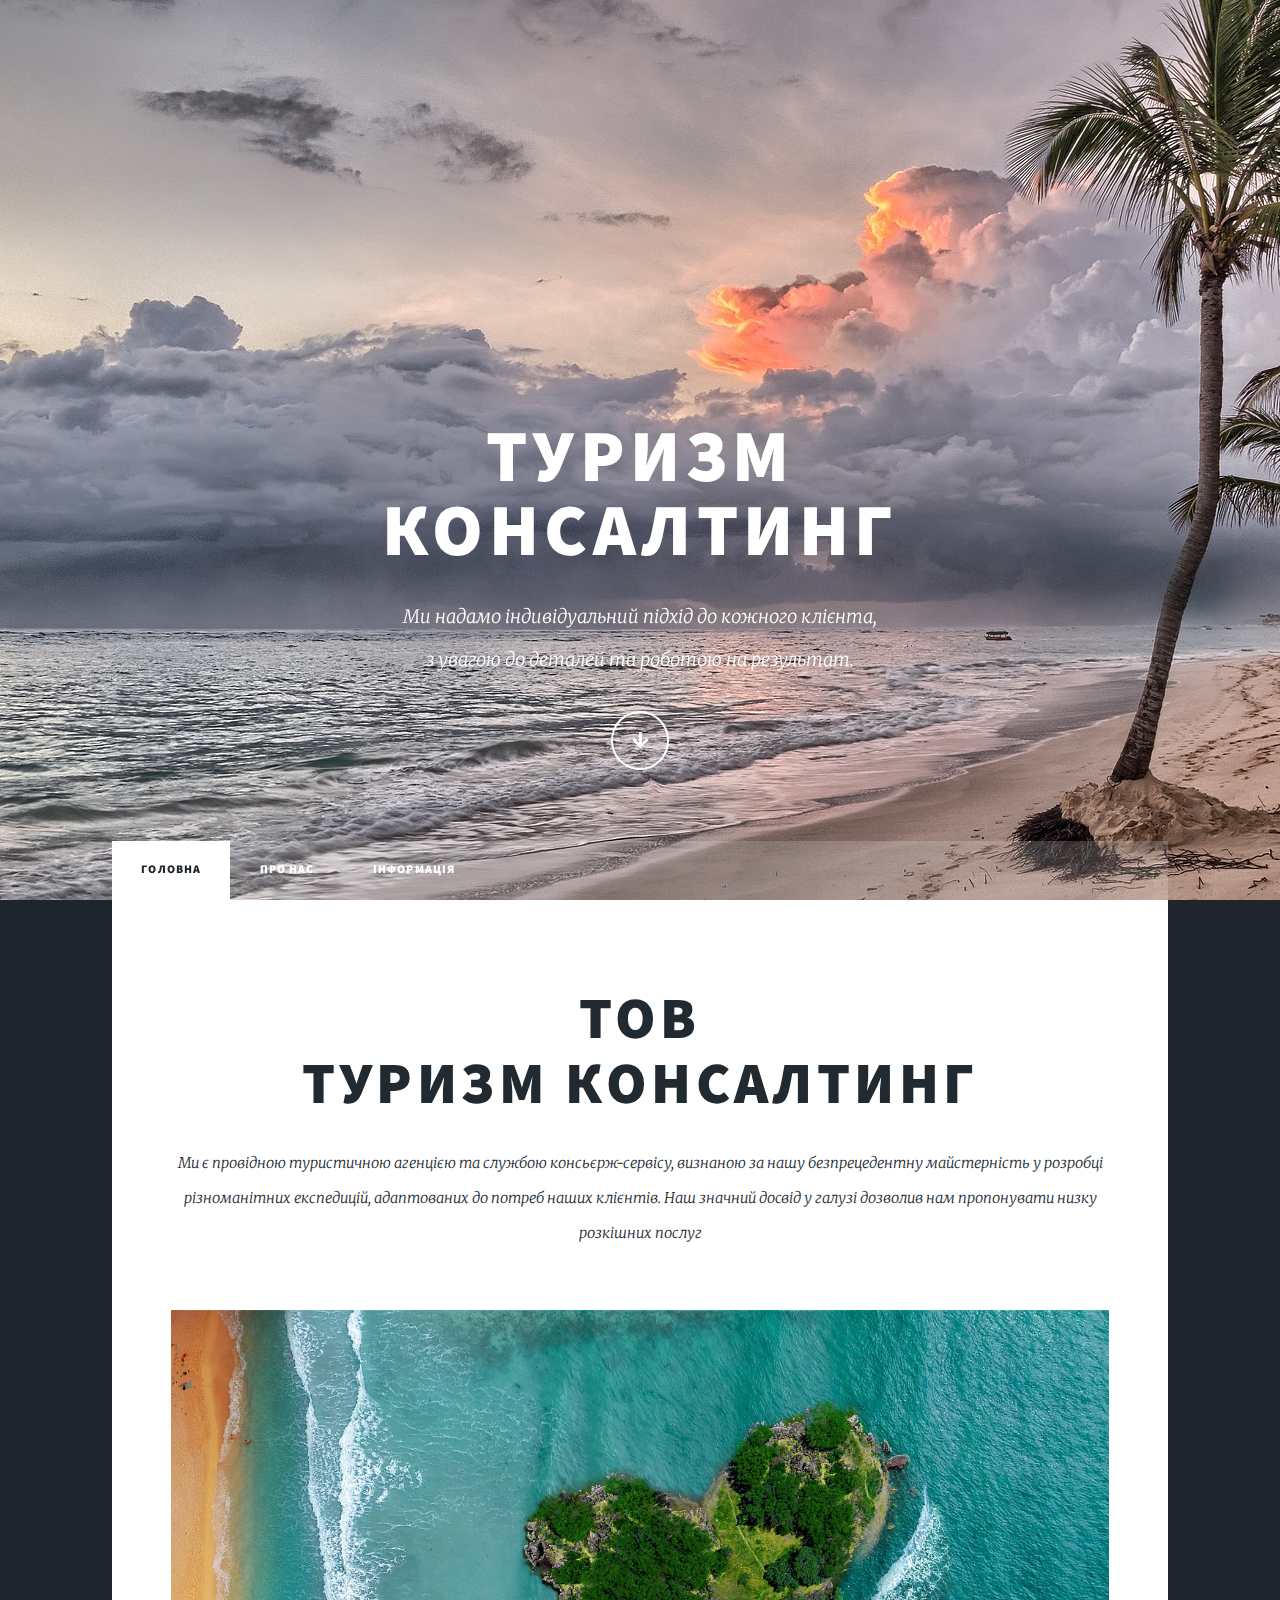
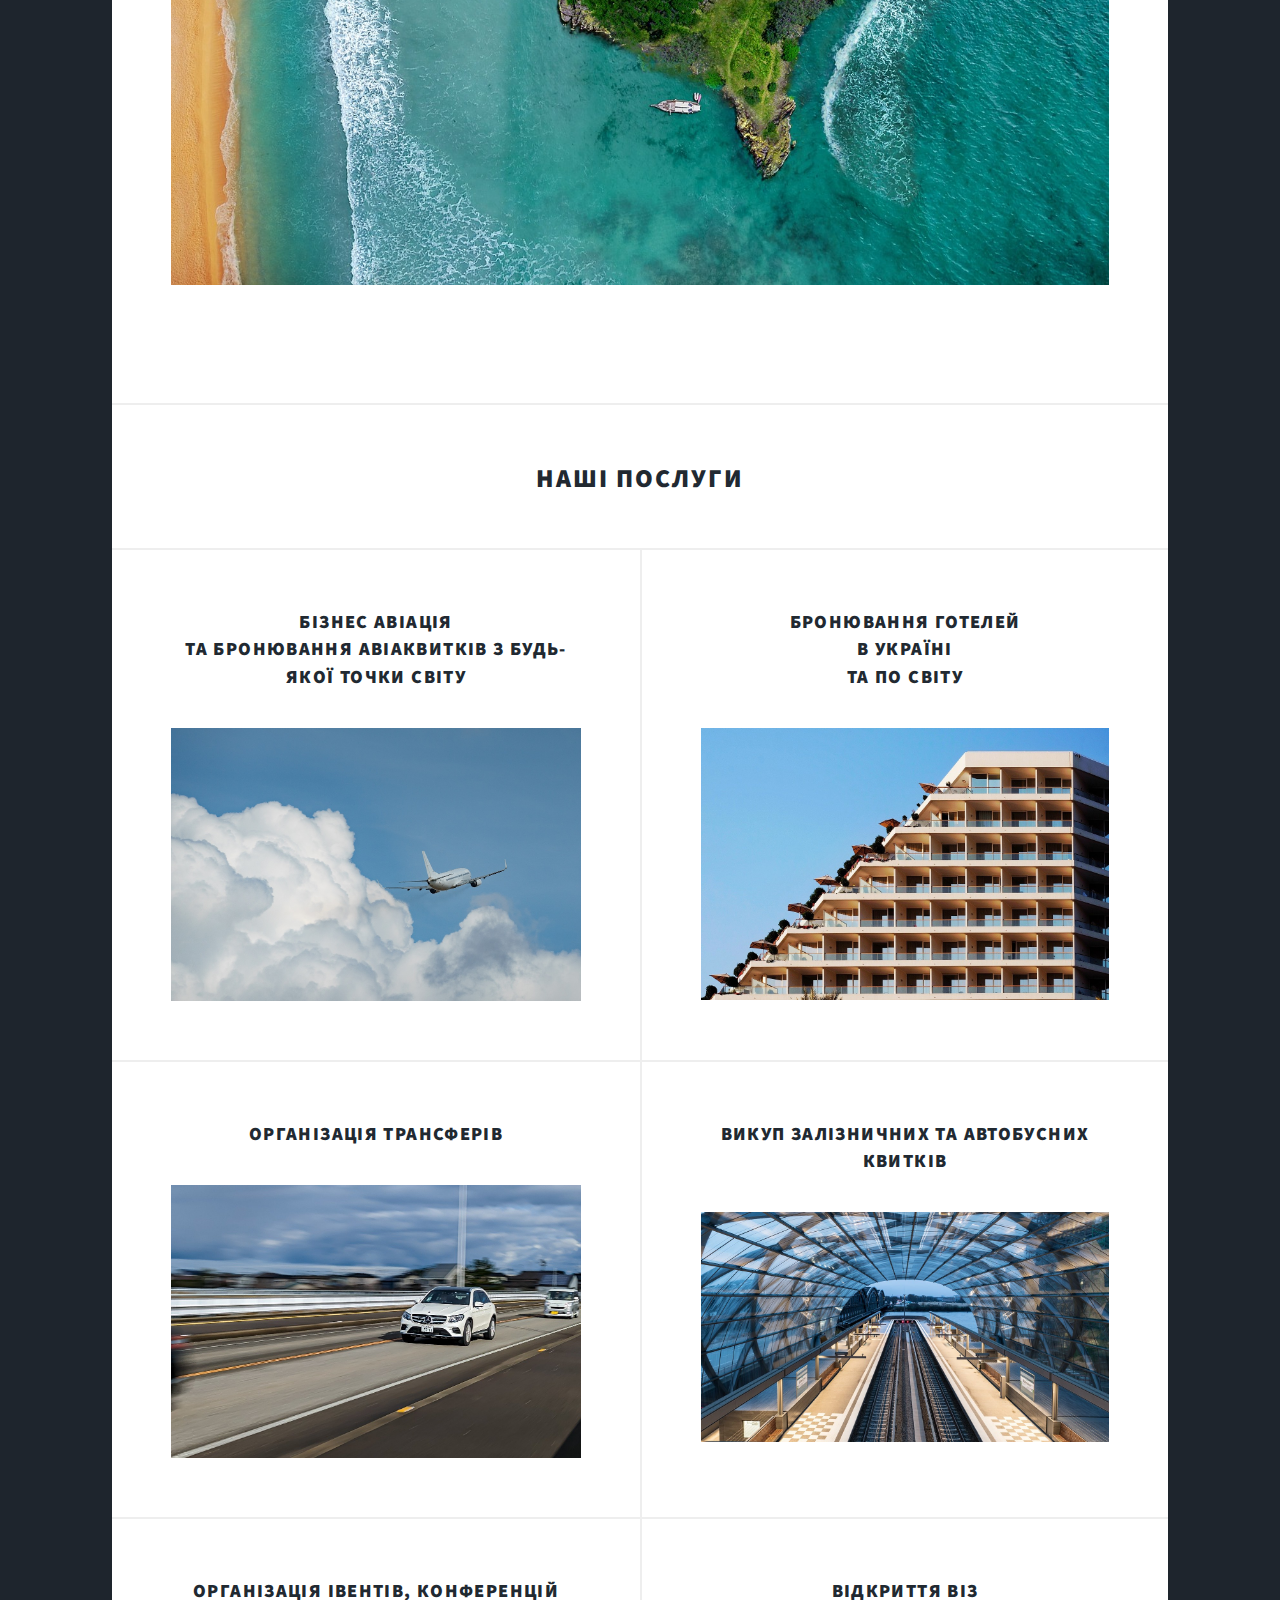
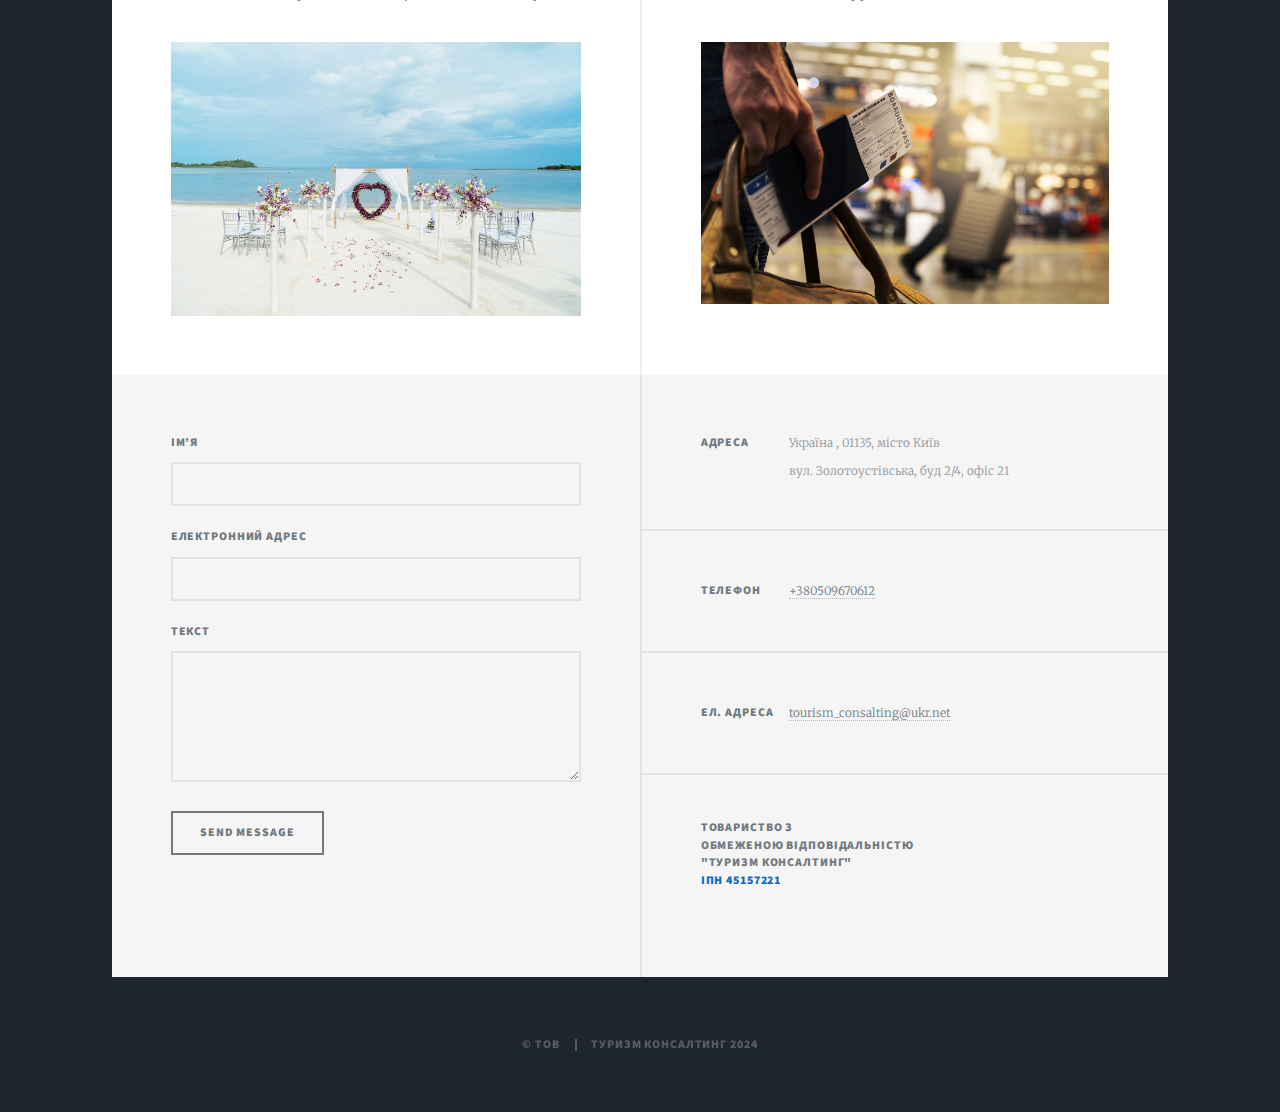
<file: main.html>
<!DOCTYPE HTML>
<html>
	<head>
		<title>LTA SERVICE</title>
		<meta charset="utf-8" />
		<meta name="viewport" content="width=device-width, initial-scale=1, user-scalable=no" />
		<link rel="stylesheet" href="assets/css/main.css" />
		<noscript><link rel="stylesheet" href="assets/css/noscript.css" /></noscript>
		<link rel="icon" href="../images/google-palm.svg">
	</head>
	<body class="is-preload">

		<!-- Wrapper -->
			<div id="wrapper" class="fade-in">

				<!-- Intro -->
					<div id="intro">
						<h1>Туризм<br />
						Консалтинг</h1>
						<p>Ми надамо індивідуальний підхід до кожного клієнта,<br />
						з увагою до деталей та роботою на результат.</p>
						<ul class="actions">
							<li><a href="#header" class="button icon solid solo fa-arrow-down scrolly">Continue</a></li>
						</ul>
					</div>

				<!-- Header -->
					<header id="header">
						<!-- <a href="index.html" class="logo">Massively</a> -->
					</header>

				<!-- Nav -->
					<nav id="nav">
						<ul class="links">
							<li class="active"><a href="main.html">Головна</a></li>
							<li><a href="aboutUs.html">Про нас</a></li>
							<li><a href="info.html">Інформація</a></li>
						</ul>
					</nav>

				<!-- Main -->
					<div id="main">

						<!-- Featured Post -->
							<article class="post featured">
								<header class="major">
									<h2><a href="#">ТОВ <br/> Туризм Консалтинг</a></h2>
									<p>Ми є провідною туристичною агенцією та службою консьєрж-сервісу, визнаною за нашу безпрецедентну майстерність у розробці
									різноманітних експедицій, адаптованих до потреб наших клієнтів.
									Наш значний досвід у галузі дозволив нам пропонувати низку розкішних послуг</p>
								</header>
								<a href="#" class="image main"><img src="./images/island.jpg" alt="" /></a>

							</article>

						<!-- Posts -->
							<div class="title_box">
								<h2 class="title_section" style="text-align: center;" >Наші послуги </h2>
							</div>

							<section class="posts">
								<article>
									<div>
										<h3><a href="#">Бізнес авіація<br />
										та бронювання авіаквитків з будь-якої точки світу</a></h3>
									</div>
									<a href="#" class="image fit"><img src="./images/airplane.jpg" alt="" /></a>
								</article>
								<article>
									<div>
										<h3><a href="#">Бронювання готелей <br />в Україні <br />та по світу</a></h3>
									</div>
									<a href="#" class="image fit"><img src="images/hotel.jpg" alt="" /></a>
								</article>
								<article>
									<div>
										<h3><a href="#">Oрганізація трансферів</a></h3>
									</div>
									<a href="#" class="image fit"><img src="images/transfer.jpg" alt="" /></a>
								</article>
								<article>
									<div>
										<h3><a href="#">Викуп залізничних та автобусних квитків</a></h3>
									</div>
									<a href="#" class="image fit"><img src="images/train.jpg" alt="" /></a>
								</article>
								<article>
									<div>
										<h3><a href="#">Організація івентів, конференцій</a></h3>
									</div>
									<a href="#" class="image fit"><img src="images/beach.jpg" alt="" /></a>
								</article>
								<article>
									<div>
										<h3><a href="#">Відкриття віз</a></h3>
									</div>
									<a href="#" class="image fit"><img src="images/visa.jpg" alt="" /></a>
								</article>
							</section>
					</div>

				<!-- Footer -->
					<footer id="footer">
						<section>
							<form method="post" action="#">
								<div class="fields">
									<div class="field">
										<label for="name">Ім’я</label>
										<input type="text" name="name" id="name" />
									</div>
									<div class="field">
										<label for="email">Електронний адрес</label>
										<input type="text" name="email" id="email" />
									</div>
									<div class="field">
										<label for="message">Текст</label>
										<textarea name="message" id="message" rows="3"></textarea>
									</div>
								</div>
								<ul class="actions">
									<!-- <li><input type="submit" value="Send Message" /></li> -->
									<li><input type="button" value="Send Message" /></li>

								</ul>
							</form>
						</section>
						<section class="split contact">
							<section class="alt">
								<h3>Адреса</h3>
								<p>Україна , 01135, місто Київ<br />
								вул. Золотоустівська, буд 2/4, офіс 21</p>
							</section>
							<section>
								<h3>Телефон</h3>
								<p><a href="#">+380509670612</a></p>
							</section>
							<section>
								<h3>Ел. адреса<br /></h3>
								<p><a href="#">tourism_consalting@ukr.net</a></p>
							</section>
							<section>
								<h3>ТОВАРИСТВО З <br> ОБМЕЖЕНОЮ ВІДПОВІДАЛЬНІСТЮ <br> "Туризм Консалтинг" <p style="color: #0d6bc9;">ІПН 45157221</p></h3>
							</section>
							<!-- <section>
								<h3>Social</h3>
								<ul class="icons alt">
									<li><a href="#" class="icon brands alt fa-twitter"><span class="label">Twitter</span></a></li>
									<li><a href="#" class="icon brands alt fa-facebook-f"><span class="label">Facebook</span></a></li>
									<li><a href="#" class="icon brands alt fa-instagram"><span class="label">Instagram</span></a></li>
									<li><a href="#" class="icon brands alt fa-github"><span class="label">GitHub</span></a></li>
								</ul>
							</section> -->
						</section>
					</footer>

				<!-- Copyright -->
					<div id="copyright">
						<ul><li>&copy; TOB</li><li>ТУРИЗМ КОНСАЛТИНГ 2024</li></ul>
					</div>

			</div>

		<!-- Scripts -->
			<script src="assets/js/jquery.min.js"></script>
			<script src="assets/js/jquery.scrollex.min.js"></script>
			<script src="assets/js/jquery.scrolly.min.js"></script>
			<script src="assets/js/browser.min.js"></script>
			<script src="assets/js/breakpoints.min.js"></script>
			<script src="assets/js/util.js"></script>
			<script src="assets/js/main.js"></script>

	</body>
</html>



<!-- <span class="date">text_text_text</span> -->
</file>
<file: assets/css/main.css>
@import url(fontawesome-all.min.css);
@import url("https://fonts.googleapis.com/css?family=Merriweather:300,700,300italic,700italic|Source+Sans+Pro:900");

/*
	Massively by HTML5 UP
	html5up.net | @ajlkn
	Free for personal and commercial use under the CCA 3.0 license (html5up.net/license)
*/

html, body, div, span, applet, object,
iframe, h1, h2, h3, h4, h5, h6, p, blockquote,
pre, a, abbr, acronym, address, big, cite,
code, del, dfn, em, img, ins, kbd, q, s, samp,
small, strike, strong, sub, sup, tt, var, b,
u, i, center, dl, dt, dd, ol, ul, li, fieldset,
form, label, legend, table, caption, tbody,
tfoot, thead, tr, th, td, article, aside,
canvas, details, embed, figure, figcaption,
footer, header, hgroup, menu, nav, output, ruby,
section, summary, time, mark, audio, video {
	margin: 0;
	padding: 0;
	border: 0;
	font-size: 100%;
	font: inherit;
	vertical-align: baseline;}

article, aside, details, figcaption, figure,
footer, header, hgroup, menu, nav, section {
	display: block;}

body {
	line-height: 1;
}

ol, ul {
	list-style: none;
}

blockquote, q {
	quotes: none;
}

	blockquote:before, blockquote:after, q:before, q:after {
		content: '';
		content: none;
	}

table {
	border-collapse: collapse;
	border-spacing: 0;
}

body {
	-webkit-text-size-adjust: none;
}

mark {
	background-color: transparent;
	color: inherit;
}

input::-moz-focus-inner {
	border: 0;
	padding: 0;
}

input, select, textarea {
	-moz-appearance: none;
	-webkit-appearance: none;
	-ms-appearance: none;
	appearance: none;
}

/* Basic */

	@-ms-viewport {
		width: device-width;
	}

	body {
		-ms-overflow-style: scrollbar;
	}

	@media screen and (max-width: 480px) {

		html, body {
			min-width: 320px;
		}

	}

	html {
		box-sizing: border-box;
	}

	*, *:before, *:after {
		box-sizing: inherit;
	}

	body {
		background-color: #1e252d;
	}

		body.is-preload *, body.is-preload *:before, body.is-preload *:after {
			-moz-animation: none !important;
			-webkit-animation: none !important;
			-ms-animation: none !important;
			animation: none !important;
			-moz-transition: none !important;
			-webkit-transition: none !important;
			-ms-transition: none !important;
			transition: none !important;
		}

/* Type */

	html {
		font-size: 16pt;
	}

		@media screen and (max-width: 1680px) {

			html {
				font-size: 12pt;
			}

		}

		@media screen and (max-width: 1280px) {

			html {
				font-size: 11pt;
			}

		}

		@media screen and (max-width: 360px) {

			html {
				font-size: 10pt;
			}

		}

	body {
		color: #212931;
	}

	body, input, select, textarea {
		font-family: "Merriweather", Georgia, serif;
		font-weight: 300;
		font-size: 1rem;
		line-height: 2.375;
	}

	a {
		-moz-transition: color 0.2s ease-in-out, background-color 0.2s ease-in-out, border-color 0.2s ease-in-out, box-shadow 0.2s ease-in-out;
		-webkit-transition: color 0.2s ease-in-out, background-color 0.2s ease-in-out, border-color 0.2s ease-in-out, box-shadow 0.2s ease-in-out;
		-ms-transition: color 0.2s ease-in-out, background-color 0.2s ease-in-out, border-color 0.2s ease-in-out, box-shadow 0.2s ease-in-out;
		transition: color 0.2s ease-in-out, background-color 0.2s ease-in-out, border-color 0.2s ease-in-out, box-shadow 0.2s ease-in-out;
		border-bottom: dotted 1px;
		text-decoration: none;
	}

		a:hover {
			border-bottom-color: transparent;
		}

	strong, b {
		font-weight: 600;
	}

	em, i {
		font-style: italic;
	}

	p {
		text-align: justify;
		margin: 0 0 2rem 0;
	}

	h1, h2, h3, h4, h5, h6 {
		font-family: "Source Sans Pro", Helvetica, sans-serif;
		font-weight: 900;
		line-height: 1.5;
		letter-spacing: 0.075em;
		text-transform: uppercase;
		margin: 0 0 1rem 0;
	}

		h1 a, h2 a, h3 a, h4 a, h5 a, h6 a {
			border-bottom: 0;
			color: inherit;
			text-decoration: none;
		}

	h1 {
		font-size: 4rem;
		line-height: 1.1;
		margin: 0 0 2rem 0;
	}

	h2 {
		font-size: 1.75rem;
		line-height: 1.3;
		margin: 0 0 1.5rem 0;
	}

	h3 {
		font-size: 1.25rem;
		margin: 0 0 1.5rem 0;
	}

	h4 {
		font-size: 1rem;
	}

	h5 {
		font-size: 0.9rem;
	}

	h6 {
		font-size: 0.8rem;
	}

	sub {
		font-size: 0.8rem;
		position: relative;
		top: 0.5rem;
	}

	sup {
		font-size: 0.8rem;
		position: relative;
		top: -0.5rem;
	}

	blockquote {
		border-left: solid 4px;
		font-style: italic;
		margin: 0 0 2rem 0;
		padding: 0.5rem 0 0.5rem 2rem;
	}

	code {
		border: solid 2px;
		font-family: "Courier New", monospace;
		font-size: 0.9rem;
		margin: 0 0.25rem;
		padding: 0.25rem 0.65rem;
	}

	pre {
		-webkit-overflow-scrolling: touch;
		font-family: "Courier New", monospace;
		font-size: 0.9rem;
		margin: 0 0 2rem 0;
	}

		pre code {
			display: block;
			line-height: 1.75;
			padding: 1rem 1.5rem;
			overflow-x: auto;
		}

	hr {
		border: 0;
		border-bottom: solid 2px;
		margin: 3rem 0;
	}

		hr.major {
			margin: 5rem 0;
		}

	.align-left {
		text-align: left;
	}

	.align-center {
		text-align: center;
	}

	.align-right {
		text-align: right;
	}

	input, select, textarea {
		color: #212931;
	}

	a {
		color: #212931;
		border-bottom-color: rgba(33, 41, 49, 0.5);
	}

		a:hover {
			border-bottom-color: transparent;
			color: #18bfef !important;
		}

	strong, b {
		color: #212931;
	}

	h1, h2, h3, h4, h5, h6 {
		color: #212931;
	}

	blockquote {
		border-left-color: #eeeeee;
	}

	code {
		background: rgba(220, 220, 220, 0.25);
		border-color: #eeeeee;
	}

	hr {
		border-bottom-color: #eeeeee;
	}

/* Row */

	.row {
		display: flex;
		flex-wrap: wrap;
		box-sizing: border-box;
		align-items: stretch;
	}

		.row > * {
			box-sizing: border-box;
		}

		.row.gtr-uniform > * > :last-child {
			margin-bottom: 0;
		}

		.row.aln-left {
			justify-content: flex-start;
		}

		.row.aln-center {
			justify-content: center;
		}

		.row.aln-right {
			justify-content: flex-end;
		}

		.row.aln-top {
			align-items: flex-start;
		}

		.row.aln-middle {
			align-items: center;
		}

		.row.aln-bottom {
			align-items: flex-end;
		}

		.row > .imp {
			order: -1;
		}

		.row > .col-1 {
			width: 8.33333%;
		}

		.row > .off-1 {
			margin-left: 8.33333%;
		}

		.row > .col-2 {
			width: 16.66667%;
		}

		.row > .off-2 {
			margin-left: 16.66667%;
		}

		.row > .col-3 {
			width: 25%;
		}

		.row > .off-3 {
			margin-left: 25%;
		}

		.row > .col-4 {
			width: 33.33333%;
		}

		.row > .off-4 {
			margin-left: 33.33333%;
		}

		.row > .col-5 {
			width: 41.66667%;
		}

		.row > .off-5 {
			margin-left: 41.66667%;
		}

		.row > .col-6 {
			width: 50%;
		}

		.row > .off-6 {
			margin-left: 50%;
		}

		.row > .col-7 {
			width: 58.33333%;
		}

		.row > .off-7 {
			margin-left: 58.33333%;
		}

		.row > .col-8 {
			width: 66.66667%;
		}

		.row > .off-8 {
			margin-left: 66.66667%;
		}

		.row > .col-9 {
			width: 75%;
		}

		.row > .off-9 {
			margin-left: 75%;
		}

		.row > .col-10 {
			width: 83.33333%;
		}

		.row > .off-10 {
			margin-left: 83.33333%;
		}

		.row > .col-11 {
			width: 91.66667%;
		}

		.row > .off-11 {
			margin-left: 91.66667%;
		}

		.row > .col-12 {
			width: 100%;
		}

		.row > .off-12 {
			margin-left: 100%;
		}

		.row.gtr-0 {
			margin-top: 0;
			margin-left: 0rem;
		}

			.row.gtr-0 > * {
				padding: 0 0 0 0rem;
			}

			.row.gtr-0.gtr-uniform {
				margin-top: 0rem;
			}

				.row.gtr-0.gtr-uniform > * {
					padding-top: 0rem;
				}

		.row.gtr-25 {
			margin-top: 0;
			margin-left: -0.375rem;
		}

			.row.gtr-25 > * {
				padding: 0 0 0 0.375rem;
			}

			.row.gtr-25.gtr-uniform {
				margin-top: -0.375rem;
			}

				.row.gtr-25.gtr-uniform > * {
					padding-top: 0.375rem;
				}

		.row.gtr-50 {
			margin-top: 0;
			margin-left: -0.75rem;
		}

			.row.gtr-50 > * {
				padding: 0 0 0 0.75rem;
			}

			.row.gtr-50.gtr-uniform {
				margin-top: -0.75rem;
			}

				.row.gtr-50.gtr-uniform > * {
					padding-top: 0.75rem;
				}

		.row {
			margin-top: 0;
			margin-left: -1.5rem;
		}

			.row > * {
				padding: 0 0 0 1.5rem;
			}

			.row.gtr-uniform {
				margin-top: -1.5rem;
			}

				.row.gtr-uniform > * {
					padding-top: 1.5rem;
				}

		.row.gtr-150 {
			margin-top: 0;
			margin-left: -2.25rem;
		}

			.row.gtr-150 > * {
				padding: 0 0 0 2.25rem;
			}

			.row.gtr-150.gtr-uniform {
				margin-top: -2.25rem;
			}

				.row.gtr-150.gtr-uniform > * {
					padding-top: 2.25rem;
				}

		.row.gtr-200 {
			margin-top: 0;
			margin-left: -3rem;
		}

			.row.gtr-200 > * {
				padding: 0 0 0 3rem;
			}

			.row.gtr-200.gtr-uniform {
				margin-top: -3rem;
			}

				.row.gtr-200.gtr-uniform > * {
					padding-top: 3rem;
				}

		@media screen and (max-width: 1680px) {

			.row {
				display: flex;
				flex-wrap: wrap;
				box-sizing: border-box;
				align-items: stretch;
			}

				.row > * {
					box-sizing: border-box;
				}

				.row.gtr-uniform > * > :last-child {
					margin-bottom: 0;
				}

				.row.aln-left {
					justify-content: flex-start;
				}

				.row.aln-center {
					justify-content: center;
				}

				.row.aln-right {
					justify-content: flex-end;
				}

				.row.aln-top {
					align-items: flex-start;
				}

				.row.aln-middle {
					align-items: center;
				}

				.row.aln-bottom {
					align-items: flex-end;
				}

				.row > .imp-xlarge {
					order: -1;
				}

				.row > .col-1-xlarge {
					width: 8.33333%;
				}

				.row > .off-1-xlarge {
					margin-left: 8.33333%;
				}

				.row > .col-2-xlarge {
					width: 16.66667%;
				}

				.row > .off-2-xlarge {
					margin-left: 16.66667%;
				}

				.row > .col-3-xlarge {
					width: 25%;
				}

				.row > .off-3-xlarge {
					margin-left: 25%;
				}

				.row > .col-4-xlarge {
					width: 33.33333%;
				}

				.row > .off-4-xlarge {
					margin-left: 33.33333%;
				}

				.row > .col-5-xlarge {
					width: 41.66667%;
				}

				.row > .off-5-xlarge {
					margin-left: 41.66667%;
				}

				.row > .col-6-xlarge {
					width: 50%;
				}

				.row > .off-6-xlarge {
					margin-left: 50%;
				}

				.row > .col-7-xlarge {
					width: 58.33333%;
				}

				.row > .off-7-xlarge {
					margin-left: 58.33333%;
				}

				.row > .col-8-xlarge {
					width: 66.66667%;
				}

				.row > .off-8-xlarge {
					margin-left: 66.66667%;
				}

				.row > .col-9-xlarge {
					width: 75%;
				}

				.row > .off-9-xlarge {
					margin-left: 75%;
				}

				.row > .col-10-xlarge {
					width: 83.33333%;
				}

				.row > .off-10-xlarge {
					margin-left: 83.33333%;
				}

				.row > .col-11-xlarge {
					width: 91.66667%;
				}

				.row > .off-11-xlarge {
					margin-left: 91.66667%;
				}

				.row > .col-12-xlarge {
					width: 100%;
				}

				.row > .off-12-xlarge {
					margin-left: 100%;
				}

				.row.gtr-0 {
					margin-top: 0;
					margin-left: 0rem;
				}

					.row.gtr-0 > * {
						padding: 0 0 0 0rem;
					}

					.row.gtr-0.gtr-uniform {
						margin-top: 0rem;
					}

						.row.gtr-0.gtr-uniform > * {
							padding-top: 0rem;
						}

				.row.gtr-25 {
					margin-top: 0;
					margin-left: -0.375rem;
				}

					.row.gtr-25 > * {
						padding: 0 0 0 0.375rem;
					}

					.row.gtr-25.gtr-uniform {
						margin-top: -0.375rem;
					}

						.row.gtr-25.gtr-uniform > * {
							padding-top: 0.375rem;
						}

				.row.gtr-50 {
					margin-top: 0;
					margin-left: -0.75rem;
				}

					.row.gtr-50 > * {
						padding: 0 0 0 0.75rem;
					}

					.row.gtr-50.gtr-uniform {
						margin-top: -0.75rem;
					}

						.row.gtr-50.gtr-uniform > * {
							padding-top: 0.75rem;
						}

				.row {
					margin-top: 0;
					margin-left: -1.5rem;
				}

					.row > * {
						padding: 0 0 0 1.5rem;
					}

					.row.gtr-uniform {
						margin-top: -1.5rem;
					}

						.row.gtr-uniform > * {
							padding-top: 1.5rem;
						}

				.row.gtr-150 {
					margin-top: 0;
					margin-left: -2.25rem;
				}

					.row.gtr-150 > * {
						padding: 0 0 0 2.25rem;
					}

					.row.gtr-150.gtr-uniform {
						margin-top: -2.25rem;
					}

						.row.gtr-150.gtr-uniform > * {
							padding-top: 2.25rem;
						}

				.row.gtr-200 {
					margin-top: 0;
					margin-left: -3rem;
				}

					.row.gtr-200 > * {
						padding: 0 0 0 3rem;
					}

					.row.gtr-200.gtr-uniform {
						margin-top: -3rem;
					}

						.row.gtr-200.gtr-uniform > * {
							padding-top: 3rem;
						}

		}

		@media screen and (max-width: 1280px) {

			.row {
				display: flex;
				flex-wrap: wrap;
				box-sizing: border-box;
				align-items: stretch;
			}

				.row > * {
					box-sizing: border-box;
				}

				.row.gtr-uniform > * > :last-child {
					margin-bottom: 0;
				}

				.row.aln-left {
					justify-content: flex-start;
				}

				.row.aln-center {
					justify-content: center;
				}

				.row.aln-right {
					justify-content: flex-end;
				}

				.row.aln-top {
					align-items: flex-start;
				}

				.row.aln-middle {
					align-items: center;
				}

				.row.aln-bottom {
					align-items: flex-end;
				}

				.row > .imp-large {
					order: -1;
				}

				.row > .col-1-large {
					width: 8.33333%;
				}

				.row > .off-1-large {
					margin-left: 8.33333%;
				}

				.row > .col-2-large {
					width: 16.66667%;
				}

				.row > .off-2-large {
					margin-left: 16.66667%;
				}

				.row > .col-3-large {
					width: 25%;
				}

				.row > .off-3-large {
					margin-left: 25%;
				}

				.row > .col-4-large {
					width: 33.33333%;
				}

				.row > .off-4-large {
					margin-left: 33.33333%;
				}

				.row > .col-5-large {
					width: 41.66667%;
				}

				.row > .off-5-large {
					margin-left: 41.66667%;
				}

				.row > .col-6-large {
					width: 50%;
				}

				.row > .off-6-large {
					margin-left: 50%;
				}

				.row > .col-7-large {
					width: 58.33333%;
				}

				.row > .off-7-large {
					margin-left: 58.33333%;
				}

				.row > .col-8-large {
					width: 66.66667%;
				}

				.row > .off-8-large {
					margin-left: 66.66667%;
				}

				.row > .col-9-large {
					width: 75%;
				}

				.row > .off-9-large {
					margin-left: 75%;
				}

				.row > .col-10-large {
					width: 83.33333%;
				}

				.row > .off-10-large {
					margin-left: 83.33333%;
				}

				.row > .col-11-large {
					width: 91.66667%;
				}

				.row > .off-11-large {
					margin-left: 91.66667%;
				}

				.row > .col-12-large {
					width: 100%;
				}

				.row > .off-12-large {
					margin-left: 100%;
				}

				.row.gtr-0 {
					margin-top: 0;
					margin-left: 0rem;
				}

					.row.gtr-0 > * {
						padding: 0 0 0 0rem;
					}

					.row.gtr-0.gtr-uniform {
						margin-top: 0rem;
					}

						.row.gtr-0.gtr-uniform > * {
							padding-top: 0rem;
						}

				.row.gtr-25 {
					margin-top: 0;
					margin-left: -0.375rem;
				}

					.row.gtr-25 > * {
						padding: 0 0 0 0.375rem;
					}

					.row.gtr-25.gtr-uniform {
						margin-top: -0.375rem;
					}

						.row.gtr-25.gtr-uniform > * {
							padding-top: 0.375rem;
						}

				.row.gtr-50 {
					margin-top: 0;
					margin-left: -0.75rem;
				}

					.row.gtr-50 > * {
						padding: 0 0 0 0.75rem;
					}

					.row.gtr-50.gtr-uniform {
						margin-top: -0.75rem;
					}

						.row.gtr-50.gtr-uniform > * {
							padding-top: 0.75rem;
						}

				.row {
					margin-top: 0;
					margin-left: -1.5rem;
				}

					.row > * {
						padding: 0 0 0 1.5rem;
					}

					.row.gtr-uniform {
						margin-top: -1.5rem;
					}

						.row.gtr-uniform > * {
							padding-top: 1.5rem;
						}

				.row.gtr-150 {
					margin-top: 0;
					margin-left: -2.25rem;
				}

					.row.gtr-150 > * {
						padding: 0 0 0 2.25rem;
					}

					.row.gtr-150.gtr-uniform {
						margin-top: -2.25rem;
					}

						.row.gtr-150.gtr-uniform > * {
							padding-top: 2.25rem;
						}

				.row.gtr-200 {
					margin-top: 0;
					margin-left: -3rem;
				}

					.row.gtr-200 > * {
						padding: 0 0 0 3rem;
					}

					.row.gtr-200.gtr-uniform {
						margin-top: -3rem;
					}

						.row.gtr-200.gtr-uniform > * {
							padding-top: 3rem;
						}

		}

		@media screen and (max-width: 980px) {

			.row {
				display: flex;
				flex-wrap: wrap;
				box-sizing: border-box;
				align-items: stretch;
			}

				.row > * {
					box-sizing: border-box;
				}

				.row.gtr-uniform > * > :last-child {
					margin-bottom: 0;
				}

				.row.aln-left {
					justify-content: flex-start;
				}

				.row.aln-center {
					justify-content: center;
				}

				.row.aln-right {
					justify-content: flex-end;
				}

				.row.aln-top {
					align-items: flex-start;
				}

				.row.aln-middle {
					align-items: center;
				}

				.row.aln-bottom {
					align-items: flex-end;
				}

				.row > .imp-medium {
					order: -1;
				}

				.row > .col-1-medium {
					width: 8.33333%;
				}

				.row > .off-1-medium {
					margin-left: 8.33333%;
				}

				.row > .col-2-medium {
					width: 16.66667%;
				}

				.row > .off-2-medium {
					margin-left: 16.66667%;
				}

				.row > .col-3-medium {
					width: 25%;
				}

				.row > .off-3-medium {
					margin-left: 25%;
				}

				.row > .col-4-medium {
					width: 33.33333%;
				}

				.row > .off-4-medium {
					margin-left: 33.33333%;
				}

				.row > .col-5-medium {
					width: 41.66667%;
				}

				.row > .off-5-medium {
					margin-left: 41.66667%;
				}

				.row > .col-6-medium {
					width: 50%;
				}

				.row > .off-6-medium {
					margin-left: 50%;
				}

				.row > .col-7-medium {
					width: 58.33333%;
				}

				.row > .off-7-medium {
					margin-left: 58.33333%;
				}

				.row > .col-8-medium {
					width: 66.66667%;
				}

				.row > .off-8-medium {
					margin-left: 66.66667%;
				}

				.row > .col-9-medium {
					width: 75%;
				}

				.row > .off-9-medium {
					margin-left: 75%;
				}

				.row > .col-10-medium {
					width: 83.33333%;
				}

				.row > .off-10-medium {
					margin-left: 83.33333%;
				}

				.row > .col-11-medium {
					width: 91.66667%;
				}

				.row > .off-11-medium {
					margin-left: 91.66667%;
				}

				.row > .col-12-medium {
					width: 100%;
				}

				.row > .off-12-medium {
					margin-left: 100%;
				}

				.row.gtr-0 {
					margin-top: 0;
					margin-left: 0rem;
				}

					.row.gtr-0 > * {
						padding: 0 0 0 0rem;
					}

					.row.gtr-0.gtr-uniform {
						margin-top: 0rem;
					}

						.row.gtr-0.gtr-uniform > * {
							padding-top: 0rem;
						}

				.row.gtr-25 {
					margin-top: 0;
					margin-left: -0.375rem;
				}

					.row.gtr-25 > * {
						padding: 0 0 0 0.375rem;
					}

					.row.gtr-25.gtr-uniform {
						margin-top: -0.375rem;
					}

						.row.gtr-25.gtr-uniform > * {
							padding-top: 0.375rem;
						}

				.row.gtr-50 {
					margin-top: 0;
					margin-left: -0.75rem;
				}

					.row.gtr-50 > * {
						padding: 0 0 0 0.75rem;
					}

					.row.gtr-50.gtr-uniform {
						margin-top: -0.75rem;
					}

						.row.gtr-50.gtr-uniform > * {
							padding-top: 0.75rem;
						}

				.row {
					margin-top: 0;
					margin-left: -1.5rem;
				}

					.row > * {
						padding: 0 0 0 1.5rem;
					}

					.row.gtr-uniform {
						margin-top: -1.5rem;
					}

						.row.gtr-uniform > * {
							padding-top: 1.5rem;
						}

				.row.gtr-150 {
					margin-top: 0;
					margin-left: -2.25rem;
				}

					.row.gtr-150 > * {
						padding: 0 0 0 2.25rem;
					}

					.row.gtr-150.gtr-uniform {
						margin-top: -2.25rem;
					}

						.row.gtr-150.gtr-uniform > * {
							padding-top: 2.25rem;
						}

				.row.gtr-200 {
					margin-top: 0;
					margin-left: -3rem;
				}

					.row.gtr-200 > * {
						padding: 0 0 0 3rem;
					}

					.row.gtr-200.gtr-uniform {
						margin-top: -3rem;
					}

						.row.gtr-200.gtr-uniform > * {
							padding-top: 3rem;
						}

		}

		@media screen and (max-width: 736px) {

			.row {
				display: flex;
				flex-wrap: wrap;
				box-sizing: border-box;
				align-items: stretch;
			}

				.row > * {
					box-sizing: border-box;
				}

				.row.gtr-uniform > * > :last-child {
					margin-bottom: 0;
				}

				.row.aln-left {
					justify-content: flex-start;
				}

				.row.aln-center {
					justify-content: center;
				}

				.row.aln-right {
					justify-content: flex-end;
				}

				.row.aln-top {
					align-items: flex-start;
				}

				.row.aln-middle {
					align-items: center;
				}

				.row.aln-bottom {
					align-items: flex-end;
				}

				.row > .imp-small {
					order: -1;
				}

				.row > .col-1-small {
					width: 8.33333%;
				}

				.row > .off-1-small {
					margin-left: 8.33333%;
				}

				.row > .col-2-small {
					width: 16.66667%;
				}

				.row > .off-2-small {
					margin-left: 16.66667%;
				}

				.row > .col-3-small {
					width: 25%;
				}

				.row > .off-3-small {
					margin-left: 25%;
				}

				.row > .col-4-small {
					width: 33.33333%;
				}

				.row > .off-4-small {
					margin-left: 33.33333%;
				}

				.row > .col-5-small {
					width: 41.66667%;
				}

				.row > .off-5-small {
					margin-left: 41.66667%;
				}

				.row > .col-6-small {
					width: 50%;
				}

				.row > .off-6-small {
					margin-left: 50%;
				}

				.row > .col-7-small {
					width: 58.33333%;
				}

				.row > .off-7-small {
					margin-left: 58.33333%;
				}

				.row > .col-8-small {
					width: 66.66667%;
				}

				.row > .off-8-small {
					margin-left: 66.66667%;
				}

				.row > .col-9-small {
					width: 75%;
				}

				.row > .off-9-small {
					margin-left: 75%;
				}

				.row > .col-10-small {
					width: 83.33333%;
				}

				.row > .off-10-small {
					margin-left: 83.33333%;
				}

				.row > .col-11-small {
					width: 91.66667%;
				}

				.row > .off-11-small {
					margin-left: 91.66667%;
				}

				.row > .col-12-small {
					width: 100%;
				}

				.row > .off-12-small {
					margin-left: 100%;
				}

				.row.gtr-0 {
					margin-top: 0;
					margin-left: 0rem;
				}

					.row.gtr-0 > * {
						padding: 0 0 0 0rem;
					}

					.row.gtr-0.gtr-uniform {
						margin-top: 0rem;
					}

						.row.gtr-0.gtr-uniform > * {
							padding-top: 0rem;
						}

				.row.gtr-25 {
					margin-top: 0;
					margin-left: -0.375rem;
				}

					.row.gtr-25 > * {
						padding: 0 0 0 0.375rem;
					}

					.row.gtr-25.gtr-uniform {
						margin-top: -0.375rem;
					}

						.row.gtr-25.gtr-uniform > * {
							padding-top: 0.375rem;
						}

				.row.gtr-50 {
					margin-top: 0;
					margin-left: -0.75rem;
				}

					.row.gtr-50 > * {
						padding: 0 0 0 0.75rem;
					}

					.row.gtr-50.gtr-uniform {
						margin-top: -0.75rem;
					}

						.row.gtr-50.gtr-uniform > * {
							padding-top: 0.75rem;
						}

				.row {
					margin-top: 0;
					margin-left: -1.5rem;
				}

					.row > * {
						padding: 0 0 0 1.5rem;
					}

					.row.gtr-uniform {
						margin-top: -1.5rem;
					}

						.row.gtr-uniform > * {
							padding-top: 1.5rem;
						}

				.row.gtr-150 {
					margin-top: 0;
					margin-left: -2.25rem;
				}

					.row.gtr-150 > * {
						padding: 0 0 0 2.25rem;
					}

					.row.gtr-150.gtr-uniform {
						margin-top: -2.25rem;
					}

						.row.gtr-150.gtr-uniform > * {
							padding-top: 2.25rem;
						}

				.row.gtr-200 {
					margin-top: 0;
					margin-left: -3rem;
				}

					.row.gtr-200 > * {
						padding: 0 0 0 3rem;
					}

					.row.gtr-200.gtr-uniform {
						margin-top: -3rem;
					}

						.row.gtr-200.gtr-uniform > * {
							padding-top: 3rem;
						}

		}

		@media screen and (max-width: 480px) {

			.row {
				display: flex;
				flex-wrap: wrap;
				box-sizing: border-box;
				align-items: stretch;
			}

				.row > * {
					box-sizing: border-box;
				}

				.row.gtr-uniform > * > :last-child {
					margin-bottom: 0;
				}

				.row.aln-left {
					justify-content: flex-start;
				}

				.row.aln-center {
					justify-content: center;
				}

				.row.aln-right {
					justify-content: flex-end;
				}

				.row.aln-top {
					align-items: flex-start;
				}

				.row.aln-middle {
					align-items: center;
				}

				.row.aln-bottom {
					align-items: flex-end;
				}

				.row > .imp-xsmall {
					order: -1;
				}

				.row > .col-1-xsmall {
					width: 8.33333%;
				}

				.row > .off-1-xsmall {
					margin-left: 8.33333%;
				}

				.row > .col-2-xsmall {
					width: 16.66667%;
				}

				.row > .off-2-xsmall {
					margin-left: 16.66667%;
				}

				.row > .col-3-xsmall {
					width: 25%;
				}

				.row > .off-3-xsmall {
					margin-left: 25%;
				}

				.row > .col-4-xsmall {
					width: 33.33333%;
				}

				.row > .off-4-xsmall {
					margin-left: 33.33333%;
				}

				.row > .col-5-xsmall {
					width: 41.66667%;
				}

				.row > .off-5-xsmall {
					margin-left: 41.66667%;
				}

				.row > .col-6-xsmall {
					width: 50%;
				}

				.row > .off-6-xsmall {
					margin-left: 50%;
				}

				.row > .col-7-xsmall {
					width: 58.33333%;
				}

				.row > .off-7-xsmall {
					margin-left: 58.33333%;
				}

				.row > .col-8-xsmall {
					width: 66.66667%;
				}

				.row > .off-8-xsmall {
					margin-left: 66.66667%;
				}

				.row > .col-9-xsmall {
					width: 75%;
				}

				.row > .off-9-xsmall {
					margin-left: 75%;
				}

				.row > .col-10-xsmall {
					width: 83.33333%;
				}

				.row > .off-10-xsmall {
					margin-left: 83.33333%;
				}

				.row > .col-11-xsmall {
					width: 91.66667%;
				}

				.row > .off-11-xsmall {
					margin-left: 91.66667%;
				}

				.row > .col-12-xsmall {
					width: 100%;
				}

				.row > .off-12-xsmall {
					margin-left: 100%;
				}

				.row.gtr-0 {
					margin-top: 0;
					margin-left: 0rem;
				}

					.row.gtr-0 > * {
						padding: 0 0 0 0rem;
					}

					.row.gtr-0.gtr-uniform {
						margin-top: 0rem;
					}

						.row.gtr-0.gtr-uniform > * {
							padding-top: 0rem;
						}

				.row.gtr-25 {
					margin-top: 0;
					margin-left: -0.375rem;
				}

					.row.gtr-25 > * {
						padding: 0 0 0 0.375rem;
					}

					.row.gtr-25.gtr-uniform {
						margin-top: -0.375rem;
					}

						.row.gtr-25.gtr-uniform > * {
							padding-top: 0.375rem;
						}

				.row.gtr-50 {
					margin-top: 0;
					margin-left: -0.75rem;
				}

					.row.gtr-50 > * {
						padding: 0 0 0 0.75rem;
					}

					.row.gtr-50.gtr-uniform {
						margin-top: -0.75rem;
					}

						.row.gtr-50.gtr-uniform > * {
							padding-top: 0.75rem;
						}

				.row {
					margin-top: 0;
					margin-left: -1.5rem;
				}

					.row > * {
						padding: 0 0 0 1.5rem;
					}

					.row.gtr-uniform {
						margin-top: -1.5rem;
					}

						.row.gtr-uniform > * {
							padding-top: 1.5rem;
						}

				.row.gtr-150 {
					margin-top: 0;
					margin-left: -2.25rem;
				}

					.row.gtr-150 > * {
						padding: 0 0 0 2.25rem;
					}

					.row.gtr-150.gtr-uniform {
						margin-top: -2.25rem;
					}

						.row.gtr-150.gtr-uniform > * {
							padding-top: 2.25rem;
						}

				.row.gtr-200 {
					margin-top: 0;
					margin-left: -3rem;
				}

					.row.gtr-200 > * {
						padding: 0 0 0 3rem;
					}

					.row.gtr-200.gtr-uniform {
						margin-top: -3rem;
					}

						.row.gtr-200.gtr-uniform > * {
							padding-top: 3rem;
						}

		}

		@media screen and (max-width: 360px) {

			.row {
				display: flex;
				flex-wrap: wrap;
				box-sizing: border-box;
				align-items: stretch;
			}

				.row > * {
					box-sizing: border-box;
				}

				.row.gtr-uniform > * > :last-child {
					margin-bottom: 0;
				}

				.row.aln-left {
					justify-content: flex-start;
				}

				.row.aln-center {
					justify-content: center;
				}

				.row.aln-right {
					justify-content: flex-end;
				}

				.row.aln-top {
					align-items: flex-start;
				}

				.row.aln-middle {
					align-items: center;
				}

				.row.aln-bottom {
					align-items: flex-end;
				}

				.row > .imp-xxsmall {
					order: -1;
				}

				.row > .col-1-xxsmall {
					width: 8.33333%;
				}

				.row > .off-1-xxsmall {
					margin-left: 8.33333%;
				}

				.row > .col-2-xxsmall {
					width: 16.66667%;
				}

				.row > .off-2-xxsmall {
					margin-left: 16.66667%;
				}

				.row > .col-3-xxsmall {
					width: 25%;
				}

				.row > .off-3-xxsmall {
					margin-left: 25%;
				}

				.row > .col-4-xxsmall {
					width: 33.33333%;
				}

				.row > .off-4-xxsmall {
					margin-left: 33.33333%;
				}

				.row > .col-5-xxsmall {
					width: 41.66667%;
				}

				.row > .off-5-xxsmall {
					margin-left: 41.66667%;
				}

				.row > .col-6-xxsmall {
					width: 50%;
				}

				.row > .off-6-xxsmall {
					margin-left: 50%;
				}

				.row > .col-7-xxsmall {
					width: 58.33333%;
				}

				.row > .off-7-xxsmall {
					margin-left: 58.33333%;
				}

				.row > .col-8-xxsmall {
					width: 66.66667%;
				}

				.row > .off-8-xxsmall {
					margin-left: 66.66667%;
				}

				.row > .col-9-xxsmall {
					width: 75%;
				}

				.row > .off-9-xxsmall {
					margin-left: 75%;
				}

				.row > .col-10-xxsmall {
					width: 83.33333%;
				}

				.row > .off-10-xxsmall {
					margin-left: 83.33333%;
				}

				.row > .col-11-xxsmall {
					width: 91.66667%;
				}

				.row > .off-11-xxsmall {
					margin-left: 91.66667%;
				}

				.row > .col-12-xxsmall {
					width: 100%;
				}

				.row > .off-12-xxsmall {
					margin-left: 100%;
				}

				.row.gtr-0 {
					margin-top: 0;
					margin-left: 0rem;
				}

					.row.gtr-0 > * {
						padding: 0 0 0 0rem;
					}

					.row.gtr-0.gtr-uniform {
						margin-top: 0rem;
					}

						.row.gtr-0.gtr-uniform > * {
							padding-top: 0rem;
						}

				.row.gtr-25 {
					margin-top: 0;
					margin-left: -0.375rem;
				}

					.row.gtr-25 > * {
						padding: 0 0 0 0.375rem;
					}

					.row.gtr-25.gtr-uniform {
						margin-top: -0.375rem;
					}

						.row.gtr-25.gtr-uniform > * {
							padding-top: 0.375rem;
						}

				.row.gtr-50 {
					margin-top: 0;
					margin-left: -0.75rem;
				}

					.row.gtr-50 > * {
						padding: 0 0 0 0.75rem;
					}

					.row.gtr-50.gtr-uniform {
						margin-top: -0.75rem;
					}

						.row.gtr-50.gtr-uniform > * {
							padding-top: 0.75rem;
						}

				.row {
					margin-top: 0;
					margin-left: -1.5rem;
				}

					.row > * {
						padding: 0 0 0 1.5rem;
					}

					.row.gtr-uniform {
						margin-top: -1.5rem;
					}

						.row.gtr-uniform > * {
							padding-top: 1.5rem;
						}

				.row.gtr-150 {
					margin-top: 0;
					margin-left: -2.25rem;
				}

					.row.gtr-150 > * {
						padding: 0 0 0 2.25rem;
					}

					.row.gtr-150.gtr-uniform {
						margin-top: -2.25rem;
					}

						.row.gtr-150.gtr-uniform > * {
							padding-top: 2.25rem;
						}

				.row.gtr-200 {
					margin-top: 0;
					margin-left: -3rem;
				}

					.row.gtr-200 > * {
						padding: 0 0 0 3rem;
					}

					.row.gtr-200.gtr-uniform {
						margin-top: -3rem;
					}

						.row.gtr-200.gtr-uniform > * {
							padding-top: 3rem;
						}

		}

/* Box */

	.box {
		border: solid 2px;
		margin-bottom: 2rem;
		padding: 1.5rem;
	}

		.box > :last-child,
		.box > :last-child > :last-child,
		.box > :last-child > :last-child > :last-child {
			margin-bottom: 0;
		}

		.box.alt {
			border: 0;
			border-radius: 0;
			padding: 0;
		}

	.box {
		border-color: #eeeeee;
	}

/* Button */

	input[type="submit"],
	input[type="reset"],
	input[type="button"],
	button,
	.button {
		-moz-appearance: none;
		-webkit-appearance: none;
		-ms-appearance: none;
		appearance: none;
		-moz-transition: background-color 0.2s ease-in-out, box-shadow 0.2s ease-in-out, color 0.2s ease-in-out;
		-webkit-transition: background-color 0.2s ease-in-out, box-shadow 0.2s ease-in-out, color 0.2s ease-in-out;
		-ms-transition: background-color 0.2s ease-in-out, box-shadow 0.2s ease-in-out, color 0.2s ease-in-out;
		transition: background-color 0.2s ease-in-out, box-shadow 0.2s ease-in-out, color 0.2s ease-in-out;
		border: 0;
		border-radius: 0;
		cursor: pointer;
		display: inline-block;
		font-family: "Source Sans Pro", Helvetica, sans-serif;
		font-size: 0.8rem;
		font-weight: 900;
		letter-spacing: 0.075em;
		height: 3rem;
		line-height: 3rem;
		padding: 0 2rem;
		text-align: center;
		text-decoration: none;
		text-transform: uppercase;
		white-space: nowrap;
	}

		input[type="submit"].icon:before,
		input[type="reset"].icon:before,
		input[type="button"].icon:before,
		button.icon:before,
		.button.icon:before {
			margin-right: 0.5rem;
		}

		input[type="submit"].icon.solo,
		input[type="reset"].icon.solo,
		input[type="button"].icon.solo,
		button.icon.solo,
		.button.icon.solo {
			position: relative;
			width: 4rem;
			height: 4rem;
			line-height: 4rem;
			border-radius: 4rem;
			text-indent: 4rem;
			overflow: hidden;
			padding: 0;
			white-space: nowrap;
		}

			input[type="submit"].icon.solo:before,
			input[type="reset"].icon.solo:before,
			input[type="button"].icon.solo:before,
			button.icon.solo:before,
			.button.icon.solo:before {
				position: absolute;
				display: block;
				top: 0;
				left: 0;
				width: inherit;
				height: inherit;
				line-height: inherit;
				font-size: 1.25rem;
				margin-right: 0;
				text-align: center;
				text-indent: 0;
			}

		input[type="submit"].fit,
		input[type="reset"].fit,
		input[type="button"].fit,
		button.fit,
		.button.fit {
			width: 100%;
		}

		input[type="submit"].small,
		input[type="reset"].small,
		input[type="button"].small,
		button.small,
		.button.small {
			font-size: 0.7rem;
			height: 2.5rem;
			line-height: 2.5rem;
			padding: 0 1.5rem;
		}

		input[type="submit"].large,
		input[type="reset"].large,
		input[type="button"].large,
		button.large,
		.button.large {
			font-size: 0.9rem;
			height: 3.5rem;
			line-height: 3.5rem;
			padding: 0 2.75rem;
		}

		@media screen and (max-width: 980px) {

			input[type="submit"],
			input[type="reset"],
			input[type="button"],
			button,
			.button {
				font-size: 0.9rem;
				height: 3.25rem;
				line-height: 3.25rem;
			}

				input[type="submit"].large,
				input[type="reset"].large,
				input[type="button"].large,
				button.large,
				.button.large {
					font-size: 1rem;
					height: 3.75rem;
					line-height: 3.75rem;
				}

		}

		input[type="submit"].disabled, input[type="submit"]:disabled,
		input[type="reset"].disabled,
		input[type="reset"]:disabled,
		input[type="button"].disabled,
		input[type="button"]:disabled,
		button.disabled,
		button:disabled,
		.button.disabled,
		.button:disabled {
			pointer-events: none;
			opacity: 0.25;
		}

	input[type="submit"],
	input[type="reset"],
	input[type="button"],
	button,
	.button {
		background-color: transparent;
		box-shadow: inset 0 0 0 2px #212931;
		color: #212931 !important;
	}

		input[type="submit"]:hover,
		input[type="reset"]:hover,
		input[type="button"]:hover,
		button:hover,
		.button:hover {
			box-shadow: inset 0 0 0 2px #18bfef;
			color: #18bfef !important;
		}

		input[type="submit"].primary,
		input[type="reset"].primary,
		input[type="button"].primary,
		button.primary,
		.button.primary {
			background-color: #212931;
			box-shadow: none;
			color: #ffffff !important;
		}

			input[type="submit"].primary:hover,
			input[type="reset"].primary:hover,
			input[type="button"].primary:hover,
			button.primary:hover,
			.button.primary:hover {
				background-color: #18bfef;
			}

/* Form */

	form {
		margin: 0 0 2rem 0;
	}

		form > :last-child {
			margin-bottom: 0;
		}

		form > .fields {
			display: -moz-flex;
			display: -webkit-flex;
			display: -ms-flex;
			display: flex;
			-moz-flex-wrap: wrap;
			-webkit-flex-wrap: wrap;
			-ms-flex-wrap: wrap;
			flex-wrap: wrap;
			width: calc(100% + 3rem);
			margin: -1.5rem 0 2rem -1.5rem;
		}

			form > .fields > .field {
				-moz-flex-grow: 0;
				-webkit-flex-grow: 0;
				-ms-flex-grow: 0;
				flex-grow: 0;
				-moz-flex-shrink: 0;
				-webkit-flex-shrink: 0;
				-ms-flex-shrink: 0;
				flex-shrink: 0;
				padding: 1.5rem 0 0 1.5rem;
				width: calc(100% - 1.5rem);
			}

				form > .fields > .field.half {
					width: calc(50% - 0.75rem);
				}

				form > .fields > .field.third {
					width: calc(100%/3 - 0.5rem);
				}

				form > .fields > .field.quarter {
					width: calc(25% - 0.375rem);
				}

		@media screen and (max-width: 480px) {

			form > .fields {
				width: calc(100% + 3rem);
				margin: -1.5rem 0 2rem -1.5rem;
			}

				form > .fields > .field {
					padding: 1.5rem 0 0 1.5rem;
					width: calc(100% - 1.5rem);
				}

					form > .fields > .field.half {
						width: calc(100% - 1.5rem);
					}

					form > .fields > .field.third {
						width: calc(100% - 1.5rem);
					}

					form > .fields > .field.quarter {
						width: calc(100% - 1.5rem);
					}

		}

	label {
		display: block;
		font-family: "Source Sans Pro", Helvetica, sans-serif;
		font-weight: 900;
		line-height: 1.5;
		letter-spacing: 0.075em;
		font-size: 0.8rem;
		text-transform: uppercase;
		margin: 0 0 0.75rem 0;
	}

		@media screen and (max-width: 980px) {

			label {
				font-size: 0.9rem;
			}

		}

	input[type="text"],
	input[type="password"],
	input[type="email"],
	select,
	textarea {
		-moz-appearance: none;
		-webkit-appearance: none;
		-ms-appearance: none;
		appearance: none;
		background: transparent;
		border-radius: 0;
		border: solid 2px;
		color: inherit;
		display: block;
		outline: 0;
		padding: 0 1rem;
		text-decoration: none;
		width: 100%;
	}

		input[type="text"]:invalid,
		input[type="password"]:invalid,
		input[type="email"]:invalid,
		select:invalid,
		textarea:invalid {
			box-shadow: none;
		}

	select {
		background-size: 1.25rem;
		background-repeat: no-repeat;
		background-position: calc(100% - 1rem) center;
		height: 3rem;
		padding-right: 3rem;
		text-overflow: ellipsis;
	}

		select:focus::-ms-value {
			background-color: transparent;
		}

		select::-ms-expand {
			display: none;
		}

	input[type="text"],
	input[type="password"],
	input[type="email"],
	select {
		height: 3rem;
	}

	textarea {
		padding: 0.75rem 1rem;
	}

	input[type="checkbox"],
	input[type="radio"] {
		-moz-appearance: none;
		-webkit-appearance: none;
		-ms-appearance: none;
		appearance: none;
		display: block;
		float: left;
		margin-right: -2rem;
		opacity: 0;
		width: 1rem;
		z-index: -1;
	}

		input[type="checkbox"] + label,
		input[type="radio"] + label {
			text-decoration: none;
			cursor: pointer;
			display: inline-block;
			font-size: 1rem;
			letter-spacing: 0;
			font-family: "Merriweather", Georgia, serif;
			text-transform: none;
			font-weight: 300;
			padding-left: 2.8rem;
			padding-right: 1rem;
			position: relative;
		}

			input[type="checkbox"] + label:before,
			input[type="radio"] + label:before {
				-moz-osx-font-smoothing: grayscale;
				-webkit-font-smoothing: antialiased;
				display: inline-block;
				font-style: normal;
				font-variant: normal;
				text-rendering: auto;
				line-height: 1;
				text-transform: none !important;
				font-family: 'Font Awesome 5 Free';
				font-weight: 900;
			}

			input[type="checkbox"] + label:before,
			input[type="radio"] + label:before {
				border-radius: 0;
				border: solid 2px;
				content: '';
				display: inline-block;
				font-size: 0.8rem;
				height: 1.8rem;
				left: 0;
				line-height: 1.65rem;
				position: absolute;
				text-align: center;
				top: -0.125rem;
				width: 1.8rem;
			}

		input[type="checkbox"]:checked + label:before,
		input[type="radio"]:checked + label:before {
			content: '\f00c';
		}

	input[type="checkbox"] + label:before {
		border-radius: 0;
	}

	input[type="radio"] + label:before {
		border-radius: 100%;
	}

	::-webkit-input-placeholder {
		opacity: 1.0;
	}

	:-moz-placeholder {
		opacity: 1.0;
	}

	::-moz-placeholder {
		opacity: 1.0;
	}

	:-ms-input-placeholder {
		opacity: 1.0;
	}

	label {
		color: #212931;
	}

	input[type="text"],
	input[type="password"],
	input[type="email"],
	select,
	textarea {
		border-color: #eeeeee;
	}

		input[type="text"]:focus,
		input[type="password"]:focus,
		input[type="email"]:focus,
		select:focus,
		textarea:focus {
			border-color: #18bfef;
		}

	select {
		background-image: url("data:image/svg+xml;charset=utf8,%3Csvg xmlns='http://www.w3.org/2000/svg' width='40' height='40' preserveAspectRatio='none' viewBox='0 0 40 40'%3E%3Cpath d='M9.4,12.3l10.4,10.4l10.4-10.4c0.2-0.2,0.5-0.4,0.9-0.4c0.3,0,0.6,0.1,0.9,0.4l3.3,3.3c0.2,0.2,0.4,0.5,0.4,0.9 c0,0.4-0.1,0.6-0.4,0.9L20.7,31.9c-0.2,0.2-0.5,0.4-0.9,0.4c-0.3,0-0.6-0.1-0.9-0.4L4.3,17.3c-0.2-0.2-0.4-0.5-0.4-0.9 c0-0.4,0.1-0.6,0.4-0.9l3.3-3.3c0.2-0.2,0.5-0.4,0.9-0.4S9.1,12.1,9.4,12.3z' fill='%23eeeeee' /%3E%3C/svg%3E");
	}

		select option {
			background-color: #ffffff;
			color: #212931;
		}

	.select-wrapper:before {
		color: #eeeeee;
	}

	input[type="checkbox"] + label,
	input[type="radio"] + label {
		color: #212931;
	}

		input[type="checkbox"] + label:before,
		input[type="radio"] + label:before {
			border-color: #eeeeee;
		}

	input[type="checkbox"]:checked + label:before,
	input[type="radio"]:checked + label:before {
		background-color: #212931;
		border-color: #212931;
		color: #ffffff;
	}

	input[type="checkbox"]:focus + label:before,
	input[type="radio"]:focus + label:before {
		border-color: #18bfef;
	}

	::-webkit-input-placeholder {
		color: #909498 !important;
	}

	:-moz-placeholder {
		color: #909498 !important;
	}

	::-moz-placeholder {
		color: #909498 !important;
	}

	:-ms-input-placeholder {
		color: #909498 !important;
	}

	.formerize-placeholder {
		color: #909498 !important;
	}

/* Icon */

	.icon {
		text-decoration: none;
		border-bottom: none;
		position: relative;
	}

		.icon:before {
			-moz-osx-font-smoothing: grayscale;
			-webkit-font-smoothing: antialiased;
			display: inline-block;
			font-style: normal;
			font-variant: normal;
			text-rendering: auto;
			line-height: 1;
			text-transform: none !important;
			font-family: 'Font Awesome 5 Free';
			font-weight: 400;
		}

		.icon > .label {
			display: none;
		}

		.icon:before {
			line-height: inherit;
		}

		.icon.solid:before {
			font-weight: 900;
		}

		.icon.brands:before {
			font-family: 'Font Awesome 5 Brands';
		}

/* Image */

	.image {
		border: 0;
		display: inline-block;
		position: relative;
	}

		.image img {
			display: block;
		}

		.image.left, .image.right {
			max-width: 40%;
		}

			.image.left img, .image.right img {
				width: 100%;
			}

		.image.left {
			float: left;
			margin: 0 2rem 2rem 0;
			top: 0.75rem;
		}

		.image.right {
			float: right;
			margin: 0 0 2rem 2rem;
			top: 0.75rem;
		}

		.image.fit {
			display: block;
			margin: 2.5rem 0;
			width: 100%;
		}

			.image.fit:first-child {
				margin-top: 0;
			}

			.image.fit img {
				width: 100%;
			}

		.image.main {
			display: block;
			margin: 4rem 0;
			width: 100%;
		}

			.image.main:first-child {
				margin-top: 0;
			}

			.image.main img {
				width: 100%;
			}

		@media screen and (max-width: 736px) {

			.image.fit {
				margin: 2rem 0;
			}

			.image.main {
				margin: 2rem 0;
			}

		}

	a.image {
		overflow: hidden;
	}

		a.image img {
			-moz-transition: -moz-transform 0.2s ease-out;
			-webkit-transition: -webkit-transform 0.2s ease-out;
			-ms-transition: -ms-transform 0.2s ease-out;
			transition: transform 0.2s ease-out;
		}

		a.image:hover img {
			-moz-transform: scale(1.05);
			-webkit-transform: scale(1.05);
			-ms-transform: scale(1.05);
			transform: scale(1.05);
		}

/* Actions */

	ul.actions {
		display: -moz-flex;
		display: -webkit-flex;
		display: -ms-flex;
		display: flex;
		cursor: default;
		list-style: none;
		margin-left: -1rem;
		padding-left: 0;
	}

		ul.actions li {
			padding: 0 0 0 1rem;
			vertical-align: middle;
		}

		ul.actions.special {
			-moz-justify-content: center;
			-webkit-justify-content: center;
			-ms-justify-content: center;
			justify-content: center;
			width: 100%;
			margin-left: 0;
		}

			ul.actions.special li:first-child {
				padding-left: 0;
			}

		ul.actions.stacked {
			-moz-flex-direction: column;
			-webkit-flex-direction: column;
			-ms-flex-direction: column;
			flex-direction: column;
			margin-left: 0;
		}

			ul.actions.stacked li {
				padding: 1.3rem 0 0 0;
			}

				ul.actions.stacked li:first-child {
					padding-top: 0;
				}

		ul.actions.fit {
			width: calc(100% + 1rem);
		}

			ul.actions.fit li {
				-moz-flex-grow: 1;
				-webkit-flex-grow: 1;
				-ms-flex-grow: 1;
				flex-grow: 1;
				-moz-flex-shrink: 1;
				-webkit-flex-shrink: 1;
				-ms-flex-shrink: 1;
				flex-shrink: 1;
				width: 100%;
			}

				ul.actions.fit li > * {
					width: 100%;
				}

			ul.actions.fit.stacked {
				width: 100%;
			}

		@media screen and (max-width: 480px) {

			ul.actions:not(.fixed) {
				-moz-flex-direction: column;
				-webkit-flex-direction: column;
				-ms-flex-direction: column;
				flex-direction: column;
				margin-left: 0;
				width: 100% !important;
			}

				ul.actions:not(.fixed) li {
					-moz-flex-grow: 1;
					-webkit-flex-grow: 1;
					-ms-flex-grow: 1;
					flex-grow: 1;
					-moz-flex-shrink: 1;
					-webkit-flex-shrink: 1;
					-ms-flex-shrink: 1;
					flex-shrink: 1;
					padding: 1rem 0 0 0;
					text-align: center;
					width: 100%;
				}

					ul.actions:not(.fixed) li > * {
						width: 100%;
					}

					ul.actions:not(.fixed) li:first-child {
						padding-top: 0;
					}

					ul.actions:not(.fixed) li input[type="submit"],
					ul.actions:not(.fixed) li input[type="reset"],
					ul.actions:not(.fixed) li input[type="button"],
					ul.actions:not(.fixed) li button,
					ul.actions:not(.fixed) li .button {
						width: 100%;
					}

						ul.actions:not(.fixed) li input[type="submit"].icon:before,
						ul.actions:not(.fixed) li input[type="reset"].icon:before,
						ul.actions:not(.fixed) li input[type="button"].icon:before,
						ul.actions:not(.fixed) li button.icon:before,
						ul.actions:not(.fixed) li .button.icon:before {
							margin-left: -0.5rem;
						}

		}

/* Icons */

	ul.icons {
		cursor: default;
		list-style: none;
		padding-left: 0;
	}

		ul.icons li {
			display: inline-block;
			padding: 0 0.5rem 0 0;
			vertical-align: middle;
		}

			ul.icons li:last-child {
				padding-right: 0;
			}

			ul.icons li .icon:before {
				width: 2.25rem;
				height: 2.25rem;
				line-height: 2.25rem;
				display: inline-block;
				text-align: center;
				border-radius: 100%;
				font-size: 1.25rem;
			}

		ul.icons.alt li .icon:before {
			-moz-transition: color 0.2s ease-in-out, background-color 0.2s ease-in-out, border-color 0.2s ease-in-out, box-shadow 0.2s ease-in-out;
			-webkit-transition: color 0.2s ease-in-out, background-color 0.2s ease-in-out, border-color 0.2s ease-in-out, box-shadow 0.2s ease-in-out;
			-ms-transition: color 0.2s ease-in-out, background-color 0.2s ease-in-out, border-color 0.2s ease-in-out, box-shadow 0.2s ease-in-out;
			transition: color 0.2s ease-in-out, background-color 0.2s ease-in-out, border-color 0.2s ease-in-out, box-shadow 0.2s ease-in-out;
			font-size: 1rem;
		}

/* List */

	ol {
		list-style: decimal;
		margin: 0 0 2rem 0;
		padding-left: 1.25rem;
	}

		ol li {
			padding-left: 0.25rem;
		}

	ul {
		list-style: disc;
		margin: 0 0 2rem 0;
		padding-left: 1rem;
	}

		ul li {
			padding-left: 0.5rem;
		}

		ul.divided {
			list-style: none;
			padding-left: 0;
		}

			ul.divided li {
				border-top: solid 1px;
				padding: 0.5rem 0;
			}

				ul.divided li:first-child {
					border-top: 0;
					padding-top: 0;
				}

	dl {
		margin: 0 0 2rem 0;
	}

		dl dt {
			display: block;
			font-weight: 600;
			margin: 0 0 1rem 0;
		}

		dl dd {
			margin-left: 2rem;
		}

	ul.divided li {
		border-top-color: #eeeeee;
	}

	ul.icons li a.icon:hover:before {
		color: #18bfef;
	}

	ul.icons.alt li .icon:before {
		box-shadow: inset 0 0 0 2px #eeeeee;
	}

	ul.icons.alt li a.icon:hover:before {
		box-shadow: inset 0 0 0 2px #18bfef;
	}

/* Section/Article */

	section.special, article.special {
		text-align: center;
	}

	header {
		cursor: default;
	}

		header > .date {
			display: block;
			font-size: 0.8rem;
			height: 1;
			margin: 0 0 1rem 0;
			position: relative;
		}

		header > p {
			font-style: italic;
		}

		header > h1 + p {
			font-size: 1.1rem;
			margin-top: -0.5rem;
			line-height: 2;
		}

		header > h2 + p {
			font-size: 1rem;
			margin-top: -0.75rem;
		}

		header > h3 + p {
			font-size: 0.9rem;
			margin-top: -0.75rem;
		}

		header > h4 + p {
			font-size: 0.8rem;
			margin-top: -0.75rem;
		}

		header.major {
			margin: 0 0 4rem 0;
			text-align: center;
		}

			header.major > :last-child {
				margin-bottom: 0;
			}

			header.major > p {
				margin-top: 0;
				text-align: center;
			}

			header.major > .date {
				font-size: 1rem;
				margin: 0 0 4rem 0;
			}

				header.major > .date:before, header.major > .date:after {
					content: '';
					display: block;
					position: absolute;
					top: 50%;
					width: calc(50% - 6rem);
					border-top: solid 2px;
				}

				header.major > .date:before {
					left: 0;
				}

				header.major > .date:after {
					right: 0;
				}

		@media screen and (max-width: 980px) {

			header br {
				display: none;
			}

		}

		@media screen and (max-width: 736px) {

			header.major {
				margin: 0 0 2rem 0;
			}

		}

	header.major .date:before, header.major .date:after {
		border-top-color: #eeeeee;
	}

/* Table */

	.table-wrapper {
		-webkit-overflow-scrolling: touch;
		overflow-x: auto;
	}

	table {
		margin: 0 0 2rem 0;
		width: 100%;
	}

		table tbody tr {
			border: solid 1px;
			border-left: 0;
			border-right: 0;
		}

		table td {
			padding: 0.75rem 0.75rem;
		}

		table th {
			font-family: "Source Sans Pro", Helvetica, sans-serif;
			font-size: 0.8rem;
			font-weight: 900;
			letter-spacing: 0.075em;
			line-height: 1.5;
			padding: 0 0.75rem 0.75rem 0.75rem;
			text-align: left;
			text-transform: uppercase;
		}

			@media screen and (max-width: 980px) {

				table th {
					font-size: 0.9rem;
				}

			}

		table thead {
			border-bottom: solid 2px;
		}

		table tfoot {
			border-top: solid 2px;
		}

		table.alt {
			border-collapse: separate;
		}

			table.alt tbody tr td {
				border: solid 1px;
				border-left-width: 0;
				border-top-width: 0;
			}

				table.alt tbody tr td:first-child {
					border-left-width: 1px;
				}

			table.alt tbody tr:first-child td {
				border-top-width: 1px;
			}

			table.alt thead {
				border-bottom: 0;
			}

			table.alt tfoot {
				border-top: 0;
			}

	table tbody tr {
		border-color: #eeeeee;
	}

		table tbody tr:nth-child(2n + 1) {
			background-color: rgba(220, 220, 220, 0.25);
		}

	table th {
		color: #212931;
	}

	table thead {
		border-bottom-color: #eeeeee;
	}

	table tfoot {
		border-top-color: #eeeeee;
	}

	table.alt tbody tr td {
		border-color: #eeeeee;
	}

/* Pagination */

	.pagination {
		display: -moz-inline-flex;
		display: -webkit-inline-flex;
		display: -ms-inline-flex;
		display: inline-flex;
		-moz-user-select: none;
		-webkit-user-select: none;
		-ms-user-select: none;
		user-select: none;
		cursor: default;
		list-style: none;
		margin: 0 0 2rem 2px;
		padding: 0;
	}

		.pagination a, .pagination span {
			-moz-transition: background-color 0.2s ease-in-out, border-color 0.2s ease-in-out, box-shadow 0.2s ease-in-out, color 0.2s ease-in-out;
			-webkit-transition: background-color 0.2s ease-in-out, border-color 0.2s ease-in-out, box-shadow 0.2s ease-in-out, color 0.2s ease-in-out;
			-ms-transition: background-color 0.2s ease-in-out, border-color 0.2s ease-in-out, box-shadow 0.2s ease-in-out, color 0.2s ease-in-out;
			transition: background-color 0.2s ease-in-out, border-color 0.2s ease-in-out, box-shadow 0.2s ease-in-out, color 0.2s ease-in-out;
			border: solid 2px;
			display: inline-block;
			font-family: "Source Sans Pro", Helvetica, sans-serif;
			font-size: 0.8rem;
			font-weight: 900;
			height: 3rem;
			letter-spacing: 0.075em;
			line-height: calc(3rem - 4px);
			margin-left: -2px;
			min-width: 3rem;
			position: relative;
			text-align: center;
			text-decoration: none;
			text-transform: uppercase;
		}

		.pagination .next, .pagination .previous {
			text-decoration: none;
			padding: 0 1.75rem;
		}

			.pagination .next:before, .pagination .previous:before {
				-moz-osx-font-smoothing: grayscale;
				-webkit-font-smoothing: antialiased;
				display: inline-block;
				font-style: normal;
				font-variant: normal;
				text-rendering: auto;
				line-height: 1;
				text-transform: none !important;
				font-family: 'Font Awesome 5 Free';
				font-weight: 900;
			}

			.pagination .next:before, .pagination .previous:before {
				display: inline-block;
				color: inherit !important;
				line-height: inherit;
			}

		.pagination .previous:before {
			content: '\f104';
			margin-right: 0.9375em;
		}

		.pagination .next:before {
			content: '\f105';
			float: right;
			margin-left: 0.9375em;
		}

		@media screen and (max-width: 980px) {

			.pagination a, .pagination span {
				font-size: 0.9rem;
			}

		}

		@media screen and (max-width: 480px) {

			.pagination .page, .pagination .extra {
				display: none;
			}

		}

	.pagination a, .pagination span {
		border-color: #eeeeee;
	}

	.pagination a {
		color: #212931 !important;
	}

		.pagination a:hover {
			color: #18bfef !important;
			border-color: #18bfef;
			z-index: 1;
		}

			.pagination a:hover + a,
			.pagination a:hover + span {
				border-left-color: #18bfef;
			}

		.pagination a.active {
			background-color: #eeeeee;
		}

	.pagination span {
		color: #eeeeee;
	}

/* Wrapper */

	#wrapper {
		-moz-transition: opacity 0.5s ease;
		-webkit-transition: opacity 0.5s ease;
		-ms-transition: opacity 0.5s ease;
		transition: opacity 0.5s ease;
		position: relative;
		z-index: 1;
		overflow: hidden;
	}

		#wrapper > .bg {
			position: absolute;
			top: 0;
			left: 0;
			width: 100%;
			height: 100%;
			background-color: #212931;
			background-image: url("../../images/overlay.jpg"), linear-gradient(0deg, rgba(0, 0, 0, 0.1), rgba(0, 0, 0, 0.1)), url("../../images/overlay.jpg");
			background-size: auto,auto,100% auto;
			background-position: center, center,	top center;
			background-repeat:no-repeat;
			/* background-repeat: repeat,	no-repeat,	no-repeat; */
			background-attachment: scroll,	scroll,	scroll;
			z-index: -1;
		}

			#wrapper > .bg.fixed {
				position: fixed;
				width: 100vw;
				height: 100vh;
			}

		#wrapper.fade-in:before {
			pointer-events: none;
			-moz-transition: opacity 1s ease-in-out;
			-webkit-transition: opacity 1s ease-in-out;
			-ms-transition: opacity 1s ease-in-out;
			transition: opacity 1s ease-in-out;
			-moz-transition-delay: 0.75s;
			-webkit-transition-delay: 0.75s;
			-ms-transition-delay: 0.75s;
			transition-delay: 0.75s;
			background: #1e252d;
			content: '';
			display: block;
			height: 100%;
			left: 0;
			opacity: 0;
			position: fixed;
			top: 0;
			width: 100%;
		}

		body.is-preload #wrapper.fade-in:before {
			opacity: 1;
		}

		@media screen and (orientation: portrait) {

			#wrapper > .bg {
				background-size: auto,								auto,														auto 175%;
			}

		}

/* Intro */

	#intro {
		color: #ffffff;
		padding: 8rem 4rem 6rem 4rem ;
		-moz-align-items: center;
		-webkit-align-items: center;
		-ms-align-items: center;
		align-items: center;
		display: -moz-flex;
		display: -webkit-flex;
		display: -ms-flex;
		display: flex;
		-moz-flex-direction: column;
		-webkit-flex-direction: column;
		-ms-flex-direction: column;
		flex-direction: column;
		-moz-justify-content: -moz-flex-end;
		-webkit-justify-content: -webkit-flex-end;
		-ms-justify-content: -ms-flex-end;
		justify-content: flex-end;
		-moz-transition: opacity 1s ease, -moz-transform 1s ease;
		-webkit-transition: opacity 1s ease, -webkit-transform 1s ease;
		-ms-transition: opacity 1s ease, -ms-transform 1s ease;
		transition: opacity 1s ease, transform 1s ease;
		position: relative;
		cursor: default;
		text-align: center;
		z-index: 1;
		min-height: 100vh;
	}

		#intro input, #intro select, #intro textarea {
			color: #ffffff;
		}

		#intro a {
			color: #ffffff;
			border-bottom-color: rgba(255, 255, 255, 0.5);
		}

			#intro a:hover {
				border-bottom-color: transparent;
				color: #18bfef !important;
			}

		#intro strong, #intro b {
			color: #ffffff;
		}

		#intro h1, #intro h2, #intro h3, #intro h4, #intro h5, #intro h6 {
			color: #ffffff;
		}

		#intro blockquote {
			border-left-color: #ffffff;
		}

		#intro code {
			background: rgba(255, 255, 255, 0.075);
			border-color: #ffffff;
		}

		#intro hr {
			border-bottom-color: #ffffff;
		}

		#intro input[type="submit"],
		#intro input[type="reset"],
		#intro input[type="button"],
		#intro button,
		#intro .button {
			background-color: transparent;
			box-shadow: inset 0 0 0 2px #ffffff;
			color: #ffffff !important;
		}

			#intro input[type="submit"]:hover,
			#intro input[type="reset"]:hover,
			#intro input[type="button"]:hover,
			#intro button:hover,
			#intro .button:hover {
				box-shadow: inset 0 0 0 2px #18bfef;
				color: #18bfef !important;
			}

			#intro input[type="submit"].primary,
			#intro input[type="reset"].primary,
			#intro input[type="button"].primary,
			#intro button.primary,
			#intro .button.primary {
				background-color: #ffffff;
				box-shadow: none;
				color: #1e252d !important;
			}

				#intro input[type="submit"].primary:hover,
				#intro input[type="reset"].primary:hover,
				#intro input[type="button"].primary:hover,
				#intro button.primary:hover,
				#intro .button.primary:hover {
					background-color: #18bfef;
				}

		#intro h1 {
			font-size: 5rem;
			line-height: 1;
		}

		#intro p {
			font-size: 1.25rem;
			font-style: italic;
			margin-top: -0.25rem;
			text-align: center;
		}

		#intro + #header {
			margin-top: -20rem;
		}

			#intro + #header .logo {
				-moz-transform: translateY(2rem);
				-webkit-transform: translateY(2rem);
				-ms-transform: translateY(2rem);
				transform: translateY(2rem);
				opacity: 0;
				visibility: hidden;
			}

		#intro.hidden {
			pointer-events: none;
			-moz-transform: translateY(2rem);
			-webkit-transform: translateY(2rem);
			-ms-transform: translateY(2rem);
			transform: translateY(2rem);
			-moz-transition: opacity 0.5s ease, -moz-transform 0.5s ease, visibility 0.5s;
			-webkit-transition: opacity 0.5s ease, -webkit-transform 0.5s ease, visibility 0.5s;
			-ms-transition: opacity 0.5s ease, -ms-transform 0.5s ease, visibility 0.5s;
			transition: opacity 0.5s ease, transform 0.5s ease, visibility 0.5s;
			opacity: 0;
			visibility: hidden;
		}

			#intro.hidden + #header .logo {
				-moz-transform: translateY(0);
				-webkit-transform: translateY(0);
				-ms-transform: translateY(0);
				transform: translateY(0);
				opacity: 1;
				visibility: visible;
			}

		body.is-preload #intro {
			-moz-transform: translateY(2rem);
			-webkit-transform: translateY(2rem);
			-ms-transform: translateY(2rem);
			transform: translateY(2rem);
			opacity: 0;
		}

			body.is-preload #intro:not(.hidden) + #header + #nav {
				-moz-transform: translateY(4rem);
				-webkit-transform: translateY(4rem);
				-ms-transform: translateY(4rem);
				transform: translateY(4rem);
				opacity: 0;
			}

		@media screen and (max-width: 980px) {

			#intro {
				padding: 4rem 4rem 2rem 4rem ;
				min-height: 90vh;
			}

				#intro p br {
					display: none;
				}

				#intro + #header {
					margin-top: -14rem;
				}

		}

		@media screen and (max-width: 736px) {

			#intro {
				padding: 3rem 2rem 1rem 2rem ;
				min-height: 80vh;
			}

				#intro h1 {
					font-size: 3.25rem;
					line-height: 1.1;
					margin-bottom: 1rem;
				}

				#intro p {
					font-size: 1rem;
					margin-top: 0rem;
				}

				#intro .actions {
					display: none;
				}

		}

/* Header */

	#header {
		color: #ffffff;
		-moz-align-items: center;
		-webkit-align-items: center;
		-ms-align-items: center;
		align-items: center;
		display: -moz-flex;
		display: -webkit-flex;
		display: -ms-flex;
		display: flex;
		-moz-flex-direction: column;
		-webkit-flex-direction: column;
		-ms-flex-direction: column;
		flex-direction: column;
		-moz-justify-content: -moz-flex-end;
		-webkit-justify-content: -webkit-flex-end;
		-ms-justify-content: -ms-flex-end;
		justify-content: flex-end;
		pointer-events: none;
		-moz-user-select: none;
		-webkit-user-select: none;
		-ms-user-select: none;
		user-select: none;
		height: 20rem;
		padding-bottom: 8rem;
		position: relative;
		text-align: center;
		z-index: 2;
	}

		#header input, #header select, #header textarea {
			color: #ffffff;
		}

		#header a {
			color: #ffffff;
			border-bottom-color: rgba(255, 255, 255, 0.5);
		}

			#header a:hover {
				border-bottom-color: transparent;
				color: #18bfef !important;
			}

		#header strong, #header b {
			color: #ffffff;
		}

		#header h1, #header h2, #header h3, #header h4, #header h5, #header h6 {
			color: #ffffff;
		}

		#header blockquote {
			border-left-color: #ffffff;
		}

		#header code {
			background: rgba(255, 255, 255, 0.075);
			border-color: #ffffff;
		}

		#header hr {
			border-bottom-color: #ffffff;
		}

		#header .logo {
			-moz-transition: border-color 0.2s ease-in-out, color 0.2s ease-in-out, opacity 0.5s ease, -moz-transform 0.5s ease, visibility 0.5s;
			-webkit-transition: border-color 0.2s ease-in-out, color 0.2s ease-in-out, opacity 0.5s ease, -webkit-transform 0.5s ease, visibility 0.5s;
			-ms-transition: border-color 0.2s ease-in-out, color 0.2s ease-in-out, opacity 0.5s ease, -ms-transform 0.5s ease, visibility 0.5s;
			transition: border-color 0.2s ease-in-out, color 0.2s ease-in-out, opacity 0.5s ease, transform 0.5s ease, visibility 0.5s;
			pointer-events: auto;
			border-style: solid;
			border-color: #ffffff;
			border-width: 5px !important;
			font-family: "Source Sans Pro", Helvetica, sans-serif;
			font-size: 2.25rem;
			font-weight: 900;
			letter-spacing: 0.075em;
			line-height: 1;
			padding: 1rem 1.75rem;
			text-transform: uppercase;
			visibility: visible;
		}

			#header .logo:hover {
				border-color: #18bfef !important;
				color: #18bfef !important;
			}

		@media screen and (max-width: 980px) {

			#header {
				height: 14rem;
				padding-bottom: 4rem;
			}

		}

		@media screen and (max-width: 736px) {

			#header {
				padding-bottom: 3rem;
			}

				#header .logo {
					font-size: 1.75rem;
					border-width: 3px !important;
				}

		}

/* Nav */

	#nav {
		color: #ffffff;
		display: -moz-flex;
		display: -webkit-flex;
		display: -ms-flex;
		display: flex;
		-moz-transition: -moz-transform 1s ease, opacity 1s ease;
		-webkit-transition: -webkit-transform 1s ease, opacity 1s ease;
		-ms-transition: -ms-transform 1s ease, opacity 1s ease;
		transition: transform 1s ease, opacity 1s ease;
		background: rgba(255, 255, 255, 0.175);
		height: 4rem;
		line-height: 4rem;
		margin: -4rem auto 0 auto;
		overflow: hidden;
		padding: 0 2rem 0 0;
		position: relative;
		width: calc(100% - 4rem);
		max-width: 72rem;
		z-index: 2;
	}

		#nav ul.divided li {
			border-top-color: #ffffff;
		}

		#nav ul.icons li a.icon:hover:before {
			color: #18bfef;
		}

		#nav ul.icons.alt li .icon:before {
			box-shadow: inset 0 0 0 2px #ffffff;
		}

		#nav ul.icons.alt li a.icon:hover:before {
			box-shadow: inset 0 0 0 2px #18bfef;
		}

		#nav input, #nav select, #nav textarea {
			color: #ffffff;
		}

		#nav a {
			color: #ffffff;
			border-bottom-color: rgba(255, 255, 255, 0.5);
		}

			#nav a:hover {
				border-bottom-color: transparent;
				color: #18bfef !important;
			}

		#nav strong, #nav b {
			color: #ffffff;
		}

		#nav h1, #nav h2, #nav h3, #nav h4, #nav h5, #nav h6 {
			color: #ffffff;
		}

		#nav blockquote {
			border-left-color: #ffffff;
		}

		#nav code {
			background: rgba(255, 255, 255, 0.075);
			border-color: #ffffff;
		}

		#nav hr {
			border-bottom-color: #ffffff;
		}

		#nav ul.links {
			display: -moz-flex;
			display: -webkit-flex;
			display: -ms-flex;
			display: flex;
			-moz-flex-grow: 1;
			-webkit-flex-grow: 1;
			-ms-flex-grow: 1;
			flex-grow: 1;
			-moz-flex-shrink: 1;
			-webkit-flex-shrink: 1;
			-ms-flex-shrink: 1;
			flex-shrink: 1;
			font-family: "Source Sans Pro", Helvetica, sans-serif;
			font-weight: 900;
			letter-spacing: 0.075em;
			list-style: none;
			margin-bottom: 0;
			padding-left: 0;
			text-transform: uppercase;
		}

			#nav ul.links li {
				display: block;
				padding-left: 0;
			}

				#nav ul.links li a {
					-moz-transition: background-color 0.2s ease-in-out, color 0.2s ease-in-out;
					-webkit-transition: background-color 0.2s ease-in-out, color 0.2s ease-in-out;
					-ms-transition: background-color 0.2s ease-in-out, color 0.2s ease-in-out;
					transition: background-color 0.2s ease-in-out, color 0.2s ease-in-out;
					display: block;
					font-size: 0.8rem;
					outline: none;
					padding: 0 2rem;
				}

					#nav ul.links li a:hover {
						color: inherit !important;
						background-color: rgba(255, 255, 255, 0.1);
					}

				#nav ul.links li.active {
					background-color: #ffffff;
				}

					#nav ul.links li.active a {
						color: #1e252d;
					}

						#nav ul.links li.active a:hover {
							color: #18bfef !important;
						}

		#nav ul.icons {
			-moz-flex-grow: 0;
			-webkit-flex-grow: 0;
			-ms-flex-grow: 0;
			flex-grow: 0;
			-moz-flex-shrink: 0;
			-webkit-flex-shrink: 0;
			-ms-flex-shrink: 0;
			flex-shrink: 0;
			margin-bottom: 0;
		}

		@media screen and (max-width: 980px) {

			#nav {
				display: none;
			}

		}

/* Main */

	#main {
		background-color: #ffffff;
		position: relative;
		margin: 0 auto;
		width: calc(100% - 4rem);
		max-width: 72rem;
		z-index: 2;
	}

		#main > * {
			padding: 4rem 4rem 2rem 4rem ;
			border-top: solid 2px #eeeeee;
			margin: 0;
		}

			#main > *:first-child {
				border-top: 0;
			}

		#main > footer {
			text-align: center;
		}

		#main > .post {
			/* padding: 8rem 8rem 6rem 8rem ; */
			padding: 4rem 4rem 2rem 4rem;
		}

			#main > .post header.major > .date {
				margin-top: -2rem;
			}

			#main > .post header.major > h1, #main > .post header.major h2 {
				font-size: 4rem;
				line-height: 1.1;
				margin: 0 0 2rem 0;
			}

			#main > .post.featured {
				text-align: center;
			}

			@media screen and (max-width: 1280px) {

				#main > .post {
					padding: 6rem 4rem 4rem 4rem ;
				}

			}

			@media screen and (max-width: 736px) {

				#main > .post {
					padding: 4rem 2rem 2rem 2rem ;
				}

					#main > .post header.major > .date {
						margin-top: -1rem;
						margin-bottom: 2rem;
					}

					#main > .post header.major > h1, #main > .post header.major h2 {
						font-size: 2.5rem;
						line-height: 1.2;
						margin: 0 0 1.5rem 0;
					}

			}

		#main > .posts {
			display: -moz-flex;
			display: -webkit-flex;
			display: -ms-flex;
			display: flex;
			-moz-flex-wrap: wrap;
			-webkit-flex-wrap: wrap;
			-ms-flex-wrap: wrap;
			flex-wrap: wrap;
			-moz-align-items: -moz-stretch;
			-webkit-align-items: -webkit-stretch;
			-ms-align-items: -ms-stretch;
			align-items: stretch;
			text-align: center;
			width: 100%;
			padding: 0;
		}

			#main > .posts > * {
				-moz-flex-shrink: 1;
				-webkit-flex-shrink: 1;
				-ms-flex-shrink: 1;
				flex-shrink: 1;
				-moz-flex-grow: 0;
				-webkit-flex-grow: 0;
				-ms-flex-grow: 0;
				flex-grow: 0;
			}

			#main > .posts > * {
				width: 50%;
			}

			#main > .posts > * {
				padding: 4rem;
				width: 50%;
			}

			#main > .posts > article {
				border-color: #eeeeee;
				border-left-width: 2px;
				border-style: solid;
				border-top-width: 2px;
				text-align: center;
			}

				#main > .posts > article > :last-child {
					margin-bottom: 0;
				}

				#main > .posts > article:nth-child(2n - 1) {
					border-left-width: 0;
				}

				#main > .posts > article:nth-child(-n + 2) {
					border-top-width: 0;
				}

			@media screen and (max-width: 980px) {

				#main > .posts > * {
					width: 50%;
				}

				#main > .posts > * {
					padding: 2.5rem;
					width: 50%;
				}

			}

			@media screen and (max-width: 736px) {

				#main > .posts > * {
					width: 100%;
				}

				#main > .posts > * {
					padding: 2rem;
					width: 100%;
				}

				#main > .posts > article:nth-child(2n - 1) {
					border-left-width: 2px;
				}

				#main > .posts > article:nth-child(-n + 2) {
					border-top-width: 2px;
				}

				#main > .posts > article:nth-child(n) {
					border-left-width: 0;
				}

				#main > .posts > article:nth-child(-n + 1) {
					border-top-width: 0;
				}

				#main > .posts > article .image {
					max-width: 25rem;
					margin-left: auto;
					margin-right: auto;
				}

			}

		@media screen and (max-width: 736px) {

			#main > * {
				padding: 2rem 2rem 0.1rem 2rem ;
			}

		}

		@media screen and (max-width: 480px) {

			#main {
				width: 100%;
			}

		}

/* Footer */

	#footer {
		color: #717981;
		display: -moz-flex;
		display: -webkit-flex;
		display: -ms-flex;
		display: flex;
		background-color: #f5f5f5;
		color: #909498;
		cursor: default;
		position: relative;
		margin: 0 auto;
		width: calc(100% - 4rem);
		max-width: 72rem;
		z-index: 2;
	}

		#footer input, #footer select, #footer textarea {
			color: #717981;
		}

		#footer a {
			color: #717981;
			border-bottom-color: rgba(113, 121, 129, 0.5);
		}

			#footer a:hover {
				border-bottom-color: transparent;
				color: #18bfef !important;
			}

		#footer strong, #footer b {
			color: #717981;
		}

		#footer h1, #footer h2, #footer h3, #footer h4, #footer h5, #footer h6 {
			color: #717981;
		}

		#footer blockquote {
			border-left-color: #e2e2e2;
		}

		#footer code {
			background: rgba(220, 220, 220, 0.5);
			border-color: #e2e2e2;
		}

		#footer hr {
			border-bottom-color: #e2e2e2;
		}

		#footer .box {
			border-color: #e2e2e2;
		}

		#footer input[type="submit"],
		#footer input[type="reset"],
		#footer input[type="button"],
		#footer button,
		#footer .button {
			background-color: transparent;
			box-shadow: inset 0 0 0 2px #717981;
			color: #717981 !important;
		}

			#footer input[type="submit"]:hover,
			#footer input[type="reset"]:hover,
			#footer input[type="button"]:hover,
			#footer button:hover,
			#footer .button:hover {
				box-shadow: inset 0 0 0 2px #18bfef;
				color: #18bfef !important;
			}

			#footer input[type="submit"].primary,
			#footer input[type="reset"].primary,
			#footer input[type="button"].primary,
			#footer button.primary,
			#footer .button.primary {
				background-color: #717981;
				box-shadow: none;
				color: #f5f5f5 !important;
			}

				#footer input[type="submit"].primary:hover,
				#footer input[type="reset"].primary:hover,
				#footer input[type="button"].primary:hover,
				#footer button.primary:hover,
				#footer .button.primary:hover {
					background-color: #18bfef;
				}

		#footer label {
			color: #717981;
		}

		#footer input[type="text"],
		#footer input[type="password"],
		#footer input[type="email"],
		#footer select,
		#footer textarea {
			border-color: #e2e2e2;
		}

			#footer input[type="text"]:focus,
			#footer input[type="password"]:focus,
			#footer input[type="email"]:focus,
			#footer select:focus,
			#footer textarea:focus {
				border-color: #18bfef;
			}

		#footer select {
			background-image: url("data:image/svg+xml;charset=utf8,%3Csvg xmlns='http://www.w3.org/2000/svg' width='40' height='40' preserveAspectRatio='none' viewBox='0 0 40 40'%3E%3Cpath d='M9.4,12.3l10.4,10.4l10.4-10.4c0.2-0.2,0.5-0.4,0.9-0.4c0.3,0,0.6,0.1,0.9,0.4l3.3,3.3c0.2,0.2,0.4,0.5,0.4,0.9 c0,0.4-0.1,0.6-0.4,0.9L20.7,31.9c-0.2,0.2-0.5,0.4-0.9,0.4c-0.3,0-0.6-0.1-0.9-0.4L4.3,17.3c-0.2-0.2-0.4-0.5-0.4-0.9 c0-0.4,0.1-0.6,0.4-0.9l3.3-3.3c0.2-0.2,0.5-0.4,0.9-0.4S9.1,12.1,9.4,12.3z' fill='%23e2e2e2' /%3E%3C/svg%3E");
		}

			#footer select option {
				background-color: #f5f5f5;
				color: #717981;
			}

		#footer .select-wrapper:before {
			color: #e2e2e2;
		}

		#footer input[type="checkbox"] + label,
		#footer input[type="radio"] + label {
			color: #717981;
		}

			#footer input[type="checkbox"] + label:before,
			#footer input[type="radio"] + label:before {
				border-color: #e2e2e2;
			}

		#footer input[type="checkbox"]:checked + label:before,
		#footer input[type="radio"]:checked + label:before {
			background-color: #717981;
			border-color: #717981;
			color: #f5f5f5;
		}

		#footer input[type="checkbox"]:focus + label:before,
		#footer input[type="radio"]:focus + label:before {
			border-color: #18bfef;
		}

		#footer ::-webkit-input-placeholder {
			color: #b3b7bb !important;
		}

		#footer :-moz-placeholder {
			color: #b3b7bb !important;
		}

		#footer ::-moz-placeholder {
			color: #b3b7bb !important;
		}

		#footer :-ms-input-placeholder {
			color: #b3b7bb !important;
		}

		#footer .formerize-placeholder {
			color: #b3b7bb !important;
		}

		#footer ul.divided li {
			border-top-color: #e2e2e2;
		}

		#footer ul.icons li a.icon:hover:before {
			color: #18bfef;
		}

		#footer ul.icons.alt li .icon:before {
			box-shadow: inset 0 0 0 2px #e2e2e2;
		}

		#footer ul.icons.alt li a.icon:hover:before {
			box-shadow: inset 0 0 0 2px #18bfef;
		}

		#footer header.major .date:before, #footer header.major .date:after {
			border-top-color: #e2e2e2;
		}

		#footer table tbody tr {
			border-color: #e2e2e2;
		}

			#footer table tbody tr:nth-child(2n + 1) {
				background-color: rgba(220, 220, 220, 0.5);
			}

		#footer table th {
			color: #717981;
		}

		#footer table thead {
			border-bottom-color: #e2e2e2;
		}

		#footer table tfoot {
			border-top-color: #e2e2e2;
		}

		#footer table.alt tbody tr td {
			border-color: #e2e2e2;
		}

		#footer .pagination a, #footer .pagination span {
			border-color: #e2e2e2;
		}

		#footer .pagination a {
			color: #717981 !important;
		}

			#footer .pagination a:hover {
				color: #18bfef !important;
				border-color: #18bfef;
				z-index: 1;
			}

				#footer .pagination a:hover + a,
				#footer .pagination a:hover + span {
					border-left-color: #18bfef;
				}

			#footer .pagination a.active {
				background-color: #e2e2e2;
			}

		#footer .pagination span {
			color: #e2e2e2;
		}

		#footer > section {
			-moz-flex-basis: 50%;
			-webkit-flex-basis: 50%;
			-ms-flex-basis: 50%;
			flex-basis: 50%;
			-moz-flex-grow: 1;
			-webkit-flex-grow: 1;
			-ms-flex-grow: 1;
			flex-grow: 1;
			-moz-flex-shrink: 1;
			-webkit-flex-shrink: 1;
			-ms-flex-shrink: 1;
			flex-shrink: 1;
			padding: 4rem 4rem 2rem 4rem ;
			border-left: solid 2px #e2e2e2;
		}

			#footer > section:first-child {
				border-left: 0;
			}

			#footer > section.split {
				display: -moz-flex;
				display: -webkit-flex;
				display: -ms-flex;
				display: flex;
				-moz-flex-direction: column;
				-webkit-flex-direction: column;
				-ms-flex-direction: column;
				flex-direction: column;
				padding: 0;
			}

				#footer > section.split > section {
					padding: 3rem 4rem 1rem 4rem ;
					border-top: solid 2px #e2e2e2;
				}

					#footer > section.split > section:first-child {
						padding: 5rem 4rem 1rem 4rem ;
						border-top: 0;
					}

					#footer > section.split > section:last-child {
						padding: 3rem 4rem 3rem 4rem ;
					}

				#footer > section.split.contact > section {
					display: -moz-flex;
					display: -webkit-flex;
					display: -ms-flex;
					display: flex;
					-moz-align-items: center;
					-webkit-align-items: center;
					-ms-align-items: center;
					align-items: center;
					padding: 3.15rem 4rem;
				}

					#footer > section.split.contact > section > * {
						margin-bottom: 0;
					}

					#footer > section.split.contact > section > :first-child {
						-moz-flex-shrink: 0;
						-webkit-flex-shrink: 0;
						-ms-flex-shrink: 0;
						flex-shrink: 0;
						-moz-flex-grow: 0;
						-webkit-flex-grow: 0;
						-ms-flex-grow: 0;
						flex-grow: 0;
						width: 6rem;
					}

					#footer > section.split.contact > section > :last-child {
						-moz-flex-shrink: 1;
						-webkit-flex-shrink: 1;
						-ms-flex-shrink: 1;
						flex-shrink: 1;
						-moz-flex-grow: 1;
						-webkit-flex-grow: 1;
						-ms-flex-grow: 1;
						flex-grow: 1;
					}

					#footer > section.split.contact > section:first-child {
						padding: 4rem 4rem 3rem 4rem;
					}

					#footer > section.split.contact > section:last-child {
						padding: 3rem 4rem 4rem 4rem;
					}

					#footer > section.split.contact > section.alt {
						-moz-align-items: -moz-flex-start;
						-webkit-align-items: -webkit-flex-start;
						-ms-align-items: -ms-flex-start;
						align-items: flex-start;
					}

						#footer > section.split.contact > section.alt > :last-child {
							margin-top: -0.325rem;
						}

		#footer form label,
		#footer h3,
		#footer p {
			font-size: 0.8rem;
		}

		@media screen and (max-width: 980px) {

			#footer {
				display: block;
			}

				#footer > section {
					border-top: solid 2px #e2e2e2;
				}

					#footer > section:first-child {
						border-top: 0;
					}

					#footer > section.split > section {
						padding: 4rem 4rem 2rem 4rem ;
					}

						#footer > section.split > section:first-child {
							padding: 4rem 4rem 2rem 4rem ;
						}

						#footer > section.split > section:last-child {
							padding: 4rem 4rem 2rem 4rem ;
						}

					#footer > section.split.contact > section {
						padding: 4rem;
					}

						#footer > section.split.contact > section:first-child {
							padding: 4rem;
						}

						#footer > section.split.contact > section:last-child {
							padding: 4rem;
						}

				#footer form label,
				#footer h3,
				#footer p {
					font-size: 0.9rem;
				}

		}

		@media screen and (max-width: 736px) {

			#footer > section {
				padding: 2rem 2rem 0.1rem 2rem ;
			}

				#footer > section.split > section {
					padding: 2rem 2rem 0.1rem 2rem ;
				}

					#footer > section.split > section:first-child {
						padding: 2rem 2rem 0.1rem 2rem ;
					}

					#footer > section.split > section:last-child {
						padding: 2rem 2rem 0.1rem 2rem ;
					}

				#footer > section.split.contact > section {
					padding: 2rem;
				}

					#footer > section.split.contact > section:first-child {
						padding: 2rem;
					}

					#footer > section.split.contact > section:last-child {
						padding: 2rem;
					}

		}

		@media screen and (max-width: 480px) {

			#footer {
				width: 100%;
			}

		}

	#copyright {
		color: #ffffff;
		position: relative;
		color: rgba(255, 255, 255, 0.25);
		cursor: default;
		font-family: "Source Sans Pro", Helvetica, sans-serif;
		font-size: 0.8rem;
		font-weight: 900;
		letter-spacing: 0.075em;
		line-height: 1.5;
		text-align: center;
		text-transform: uppercase;
		margin: 4rem auto 8rem auto;
		width: calc(100% - 4rem);
		max-width: 72rem;
		z-index: 2;
	}

		#copyright input, #copyright select, #copyright textarea {
			color: #ffffff;
		}

		#copyright a {
			color: #ffffff;
			border-bottom-color: rgba(255, 255, 255, 0.5);
		}

			#copyright a:hover {
				border-bottom-color: transparent;
				color: #18bfef !important;
			}

		#copyright strong, #copyright b {
			color: #ffffff;
		}

		#copyright h1, #copyright h2, #copyright h3, #copyright h4, #copyright h5, #copyright h6 {
			color: #ffffff;
		}

		#copyright blockquote {
			border-left-color: #ffffff;
		}

		#copyright code {
			background: rgba(255, 255, 255, 0.075);
			border-color: #ffffff;
		}

		#copyright hr {
			border-bottom-color: #ffffff;
		}

		#copyright a {
			color: inherit;
			border-bottom-color: inherit;
		}

		#copyright ul {
			list-style: none;
			margin: 0;
			padding-left: 0;
		}

			#copyright ul li {
				border-left: solid 2px;
				display: inline-block;
				line-height: 1;
				margin-left: 1rem;
				padding-left: 1rem;
			}

				#copyright ul li:first-child {
					border-left: 0;
					margin-left: 0;
					padding-left: 0;
				}

		@media screen and (max-width: 1280px) {

			#copyright {
				margin: 4rem auto;
			}

		}

		@media screen and (max-width: 480px) {

			#copyright ul li {
				border-left: 0;
				margin: 1rem 0 0 0;
				padding-left: 0;
				display: block;
			}

				#copyright ul li:first-child {
					margin-top: 0;
				}

		}

/* Nav Panel */

	#navPanelToggle {
		text-decoration: none;
		-moz-transition: color 0.2s ease-in-out, background-color 0.2s ease-in-out, box-shadow 0.2s ease-in-out;
		-webkit-transition: color 0.2s ease-in-out, background-color 0.2s ease-in-out, box-shadow 0.2s ease-in-out;
		-ms-transition: color 0.2s ease-in-out, background-color 0.2s ease-in-out, box-shadow 0.2s ease-in-out;
		transition: color 0.2s ease-in-out, background-color 0.2s ease-in-out, box-shadow 0.2s ease-in-out;
		display: none;
		position: fixed;
		top: 0.75rem;
		right: 0.75rem;
		border: 0;
		color: #ffffff;
		font-family: "Source Sans Pro", Helvetica, sans-serif;
		font-size: 0.9rem;
		font-weight: 900;
		letter-spacing: 0.075em;
		padding: 0.375rem 1.25rem;
		text-transform: uppercase;
		z-index: 10001;
	}

		#navPanelToggle:before {
			-moz-osx-font-smoothing: grayscale;
			-webkit-font-smoothing: antialiased;
			display: inline-block;
			font-style: normal;
			font-variant: normal;
			text-rendering: auto;
			line-height: 1;
			text-transform: none !important;
			font-family: 'Font Awesome 5 Free';
			font-weight: 900;
		}

		#navPanelToggle:before {
			content: '\f0c9';
			margin-right: 0.5rem;
		}

		#navPanelToggle.alt {
			background-color: rgba(255, 255, 255, 0.875);
			box-shadow: 0 0.125rem 0.75rem 0 rgba(30, 37, 45, 0.25);
			color: #212931;
		}

			#navPanelToggle.alt:hover {
				background-color: #ffffff;
			}

		@media screen and (max-width: 980px) {

			#navPanelToggle {
				display: block;
			}

		}

		@media screen and (max-width: 736px) {

			#navPanelToggle {
				font-size: 0.8rem;
				padding: 0.25rem 1rem;
			}

		}

	#navPanel {
		-moz-transform: translateX(20rem);
		-webkit-transform: translateX(20rem);
		-ms-transform: translateX(20rem);
		transform: translateX(20rem);
		-moz-transition: -moz-transform 0.5s ease, box-shadow 0.5s ease, visibility 0.5s;
		-webkit-transition: -webkit-transform 0.5s ease, box-shadow 0.5s ease, visibility 0.5s;
		-ms-transition: -ms-transform 0.5s ease, box-shadow 0.5s ease, visibility 0.5s;
		transition: transform 0.5s ease, box-shadow 0.5s ease, visibility 0.5s;
		display: none;
		-webkit-overflow-scrolling: touch;
		background: #ffffff;
		box-shadow: none;
		color: #212931;
		height: 100%;
		max-width: 80%;
		overflow-y: auto;
		padding: 3rem 2rem;
		position: fixed;
		right: 0;
		top: 0;
		visibility: hidden;
		width: 20rem;
		z-index: 10002;
	}

		#navPanel .links {
			list-style: none;
			padding-left: 0;
		}

			#navPanel .links li {
				border-top: solid 2px #eeeeee;
			}

				#navPanel .links li a {
					border-bottom: 0;
					display: block;
					font-family: "Source Sans Pro", Helvetica, sans-serif;
					font-size: 0.9rem;
					font-size: 0.9rem;
					font-weight: 900;
					letter-spacing: 0.075em;
					padding: 0.75rem 0;
					text-transform: uppercase;
				}

				#navPanel .links li:first-child {
					border-top: 0;
				}

		#navPanel .close {
			text-decoration: none;
			-moz-transition: color 0.2s ease-in-out;
			-webkit-transition: color 0.2s ease-in-out;
			-ms-transition: color 0.2s ease-in-out;
			transition: color 0.2s ease-in-out;
			-webkit-tap-highlight-color: rgba(0, 0, 0, 0);
			border: 0;
			color: #909498;
			cursor: pointer;
			display: block;
			height: 3.25rem;
			line-height: 3.25rem;
			padding-right: 1.25rem;
			position: absolute;
			right: 0;
			text-align: right;
			top: 0;
			vertical-align: middle;
			width: 7rem;
		}

			#navPanel .close:before {
				-moz-osx-font-smoothing: grayscale;
				-webkit-font-smoothing: antialiased;
				display: inline-block;
				font-style: normal;
				font-variant: normal;
				text-rendering: auto;
				line-height: 1;
				text-transform: none !important;
				font-family: 'Font Awesome 5 Free';
				font-weight: 900;
			}

			#navPanel .close:before {
				content: '\f00d';
				font-size: 1.25rem;
			}

			#navPanel .close:hover {
				color: #212931;
			}

			@media screen and (max-width: 736px) {

				#navPanel .close {
					height: 4rem;
					line-height: 4rem;
				}

			}

		@media screen and (max-width: 980px) {

			#navPanel {
				display: block;
			}

		}

		@media screen and (max-width: 736px) {

			#navPanel {
				padding: 2.5rem 1.75rem;
			}

		}

	@media screen and (max-width: 980px) {

		body.is-navPanel-visible #wrapper {
			opacity: 0.5;
		}

		body.is-navPanel-visible #navPanel {
			-moz-transform: translateX(0);
			-webkit-transform: translateX(0);
			-ms-transform: translateX(0);
			transform: translateX(0);
			box-shadow: 0 0 1.5rem 0 rgba(0, 0, 0, 0.2);
			visibility: visible;
		}

	}
</file>
<file: assets/css/noscript.css>
@import url(font-awesome.min.css);

/*
	Massively by HTML5 UP
	html5up.net | @ajlkn
	Free for personal and commercial use under the CCA 3.0 license (html5up.net/license)
*/

/* Wrapper */

	#wrapper {
		background-color: #212931;
		background-image: url("../../images/overlay.png"), linear-gradient(0deg, rgba(0, 0, 0, 0.1), rgba(0, 0, 0, 0.1)), url("../../images/bg.jpg");
		background-size: auto,								auto,														100% auto;
		background-position: center,								center,														top center;
		background-repeat: repeat,								no-repeat,													no-repeat;
		background-attachment: fixed,								fixed,														fixed;
	}

		#wrapper.fade-in:before {
			display: none;
		}

/* Intro */

	body.is-preload #intro {
		opacity: 1;
	}

		body.is-preload #intro:not(.hidden) + #header + #nav {
			-moz-transform: none;
			-webkit-transform: none;
			-ms-transform: none;
			transform: none;
			opacity: 1;
		}
</file>
